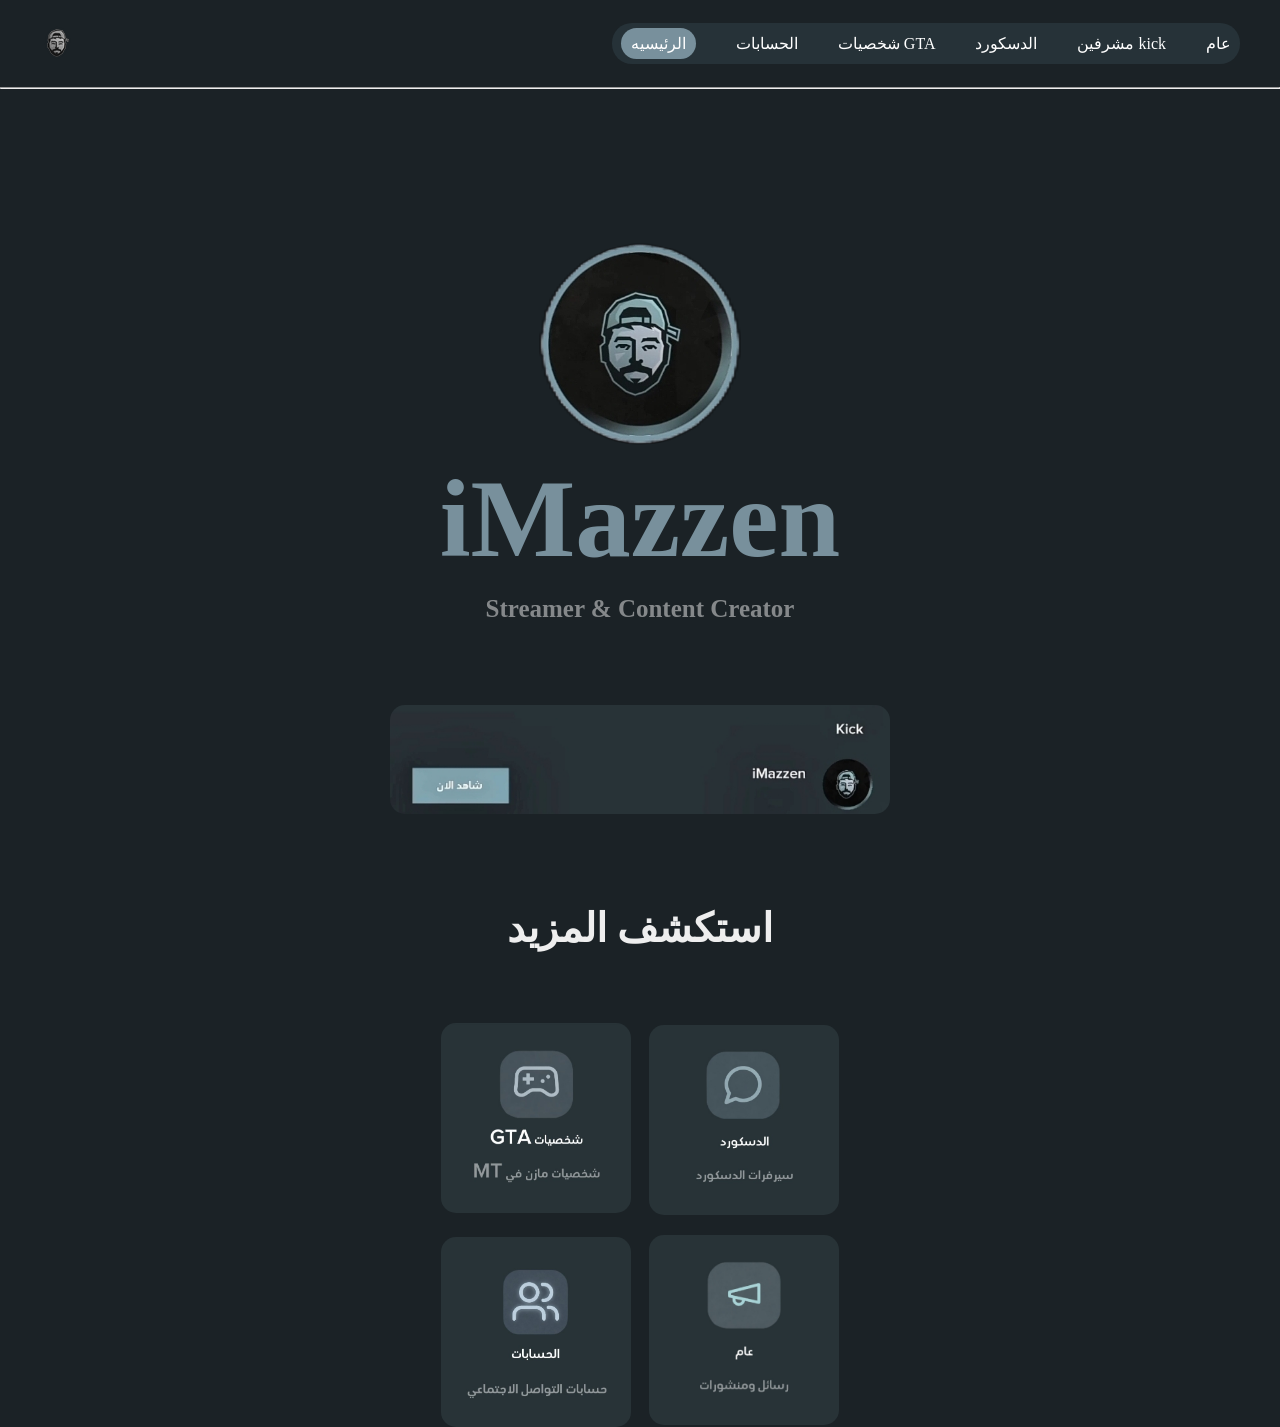
<file: index.html>
<!DOCTYPE html>
<html lang="en">
  <head>
    <meta charset="UTF-8" />
    <link rel="icon" type="images/hh.png" href="images/22.png">
    <link rel="stylesheet" href="styles.css" />
    <title>iMazzen</title>
  </head>
  <body>
    <div class="container"></div>
    <header>
      <img src="images/hh.png" alt="MusaabK99 logo" />
     
      <meta name="viewport" content="width=device-width, initial-scale=1.0" />
       <div class="humburger">
          <i class="fa-solid fa-bars"></i>
          <i class="fa-solid fa-xmark"></i>
      </div>
      <nav class="navigation">
        <ul>
          <li><a href ="index.html" class="active">الرئيسيه</a></li>
          <li><a href="mk.html">الحسابات</a></li>
          <li><a href="contactMe.html">شخصيات GTA</a></li>
          <li><a href="Des.html">الدسكورد</a></li>
          <li><a href="Mod.html">مشرفين kick</a></li>
          <li><a href="Aam.html">عام</a></li>
        </ul>
      </nav>
    </header>
    <hr />

   <section class="main" id="min">
        <div>
            <h2><br><span></span></h2>
            <h1 class="ii">iMazzen</h1>
            <h2 class="vv">Streamer & Content Creator</h2>
            <h3 class="ff">استكشف المزيد</h3>
            <img src="images/23.png" alt="hjn" class="rr">
            <div class="oo"></div>
            <a href="#projects" class="main-btn"></a>
            <div class="social-icons">
                <a href="#"><i class="fab fa-linkedin"></i></a>
                <a href="#"><i class="fab fa-twitter"></i></a>
                <a href="#"><i class="fab fa-nstagram"></i></a>
                <a href="#"><i class="fab fa-youtube"></i></a>
            </div>
        </div>
    </section>
<body style="height: 1300px;">
<section class="mm">
 <a href="https://kick.com/imazzen">
<img src="images/ty.jpg" alt="hhj" class="yu">
 </a>

 <a href="Aam.html">
<img src="images/i1.jpg" alt="hh" width="300" class="tu">
 </a>
   


  <a href="Des.html">
<img src="images/YY.jpg" alt="hh" width="300" class="RF" >
 </a>
   
  <a href="contactMe.html">
<img src="images/YT.jpg" alt="hh" width="300" class="TW">
 </a>

 <a href="mk.html">
<img src="images/قب.jpg" alt="hh" width="300" class="GG">
 </a>
</file>
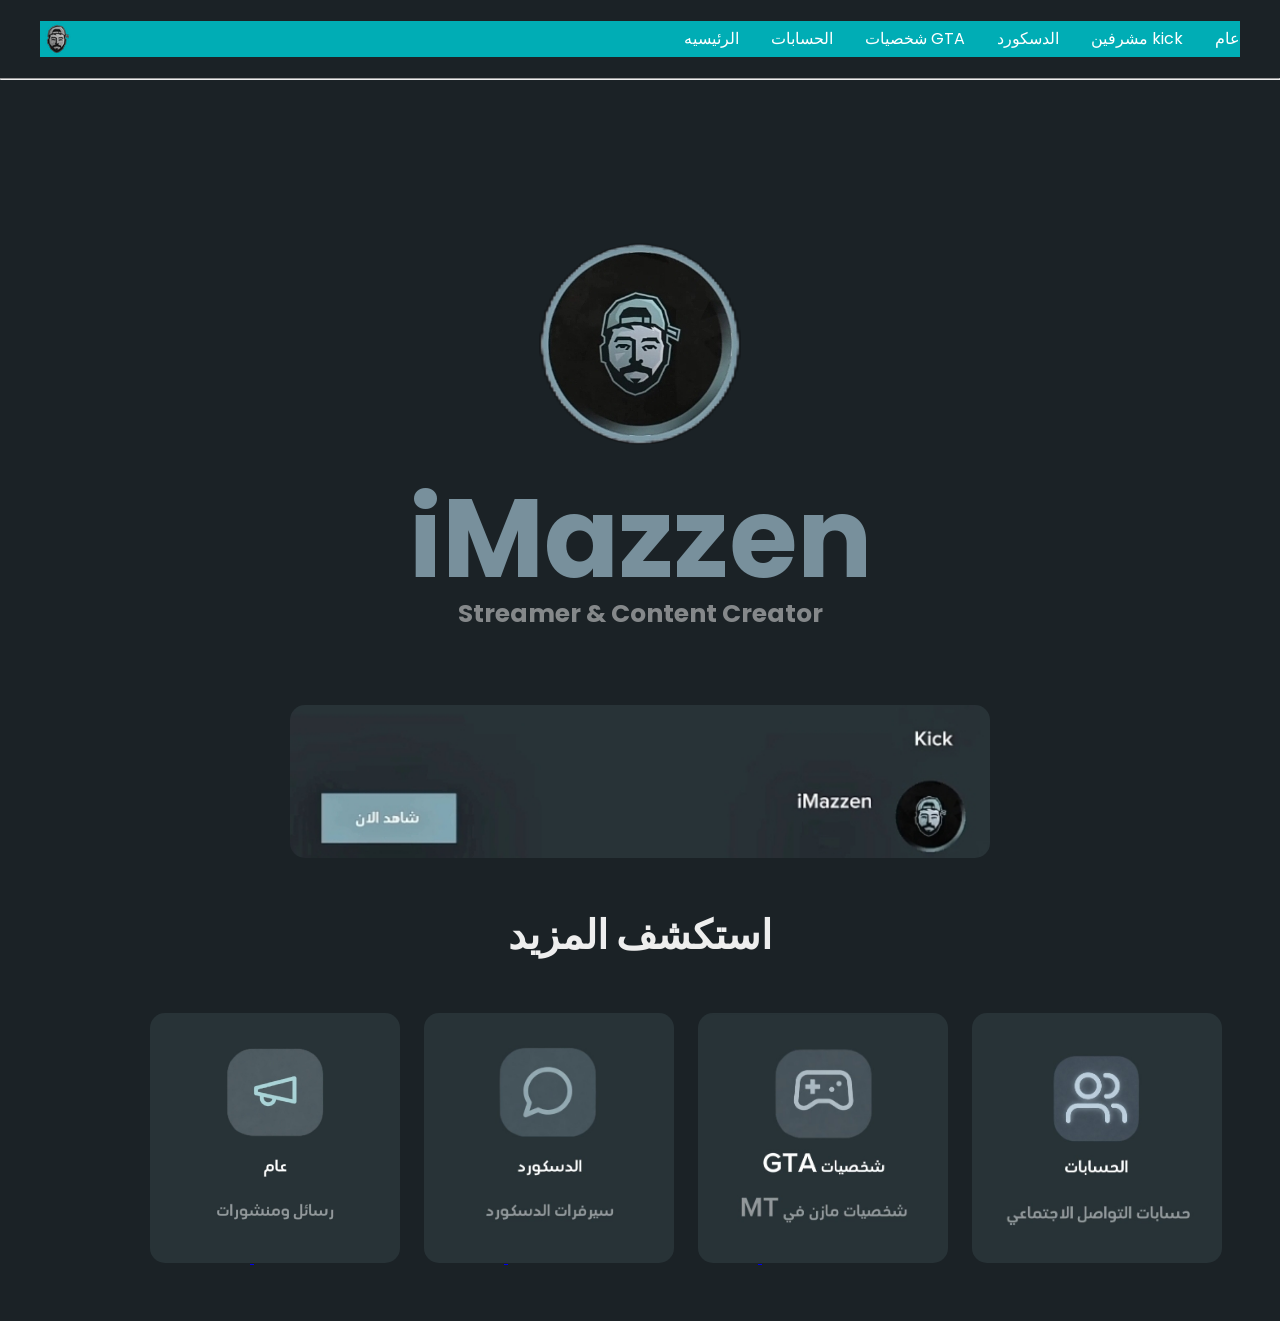
<file: iMazzen/index.html>
<!DOCTYPE html>
<html lang="en">
  <head>
    <meta charset="UTF-8" />
    <meta name="viewport" content="width=device-width, initial-scale=1.0" />
    <link rel="stylesheet" href="styles.css" />
    <title>iMazzen</title>
  </head>
  <body>
    <div class="container"></div>
    <header>
      <img src="images/hh.png" alt="MusaabK99 logo" />
      <nav class="navigation">
        <ul>
          <li><a href="index.html">الرئيسيه</a></li>
          <li><a href="mk.html">الحسابات</a></li>
          <li><a href="contactMe.html">شخصيات GTA</a></li>
          <li><a href="Des.html">الدسكورد</a></li>
          <li><a href="Mod.html">مشرفين kick</a></li>
          <li><a href="Aam.html">عام</a></li>
        </ul>
      </nav>
    </header>
    <hr />

   <section class="main" id="min">
        <div>
            <h2><br><span></span></h2>
            <h1 class="ii">iMazzen</h1>
            <h2 class="vv">Streamer & Content Creator</h2>
            <h3 class="ff">استكشف المزيد</h3>
            <img src="images/23.png" alt="hjn" class="rr">
            <div class="oo"></div>
            <a href="#projects" class="main-btn"></a>
            <div class="social-icons">
                <a href="#"><i class="fab fa-linkedin"></i></a>
                <a href="#"><i class="fab fa-twitter"></i></a>
                <a href="#"><i class="fab fa-nstagram"></i></a>
                <a href="#"><i class="fab fa-youtube"></i></a>
            </div>
        </div>
    </section>
<body style="height: 1300px;">
<section class="mm">
 <a href="https://kick.com/imazzen">
<img src="images/ty.jpg" alt="hhj" class="yu">
 </a>
<section class="ggg"></section>
 <a href="Aam.html">
<img src="images/i1.jpg" alt="hh" width="300" class="tu">
 </a>
   


  <a href="Des.html">
<img src="images/YY.jpg" alt="hh" width="300" class="RF" >
 </a>
   
  <a href="contactMe.html">
<img src="images/YT.jpg" alt="hh" width="300" class="TW">
 </a>

 <a href="mk.html">
<img src="images/قب.jpg" alt="hh" width="300" class="GG">
 </a>
  </section>
</file>
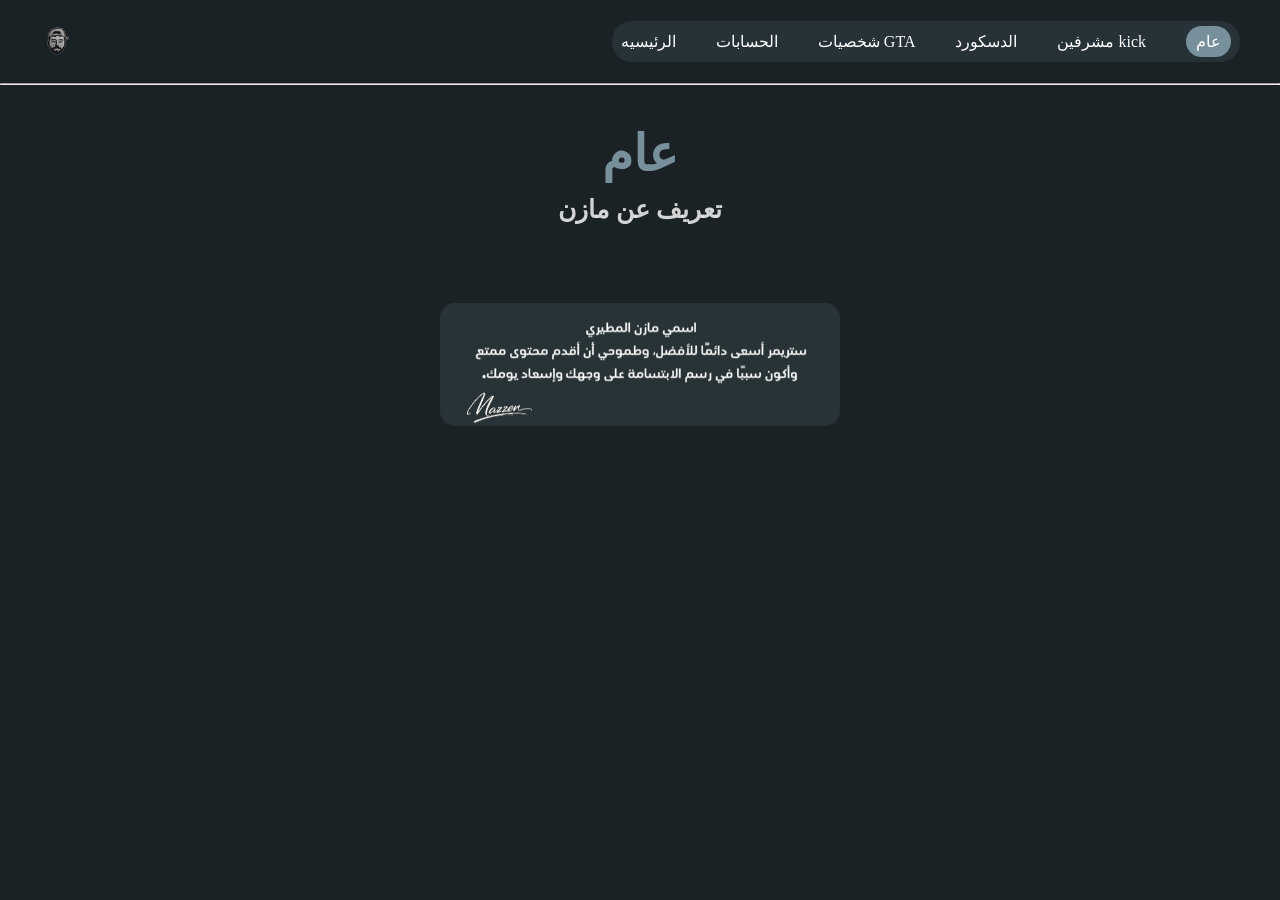
<file: Aam.html>
<!DOCTYPE html>
<html lang="en">
  <head>
    <meta charset="UTF-8" />
    <meta name="viewport" content="width=device-width, initial-scale=1.0" />
      <link rel="icon" type="images/hh.png" href="images/22.png">
    <link rel="stylesheet" href="styles.css" />
 
  </head>
  <body>
    <div class="container"></div>
    <header>
      <img src="images/hh.png" alt="MusaabK99 logo" />
      
      <nav class="navigation">
        <ul>
         <li><a href="index.html">الرئيسيه</a></li>
          <li><a href="mk.html">الحسابات</a></li>
          <li><a href="contactMe.html">شخصيات GTA</a></li>
          <li><a href="Des.html">الدسكورد</a></li>
          <li><a href="Mod.html">مشرفين kick</a></li>
          <li><a href="Aam.html" class="active">عام</a></li>
        </ul>
      </nav>
    </header>
    <hr />

<section class="main" id="min">
        <div>
            <h2><br><span></span></h2>
            <h3></h3>
           
            <a href="#projects" class="main-btn"></a>
            <div class="social-icons">
                <a href="#"><i class="fab fa-linkedin"></i></a>
                <a href="#"><i class="fab fa-twitter"></i></a>
                <a href="#"><i class="fab fa-nstagram"></i></a>
                <a href="#"><i class="fab fa-youtube"></i></a>
            </div>
        </div>
    </section>


<h1 class="y1">عام</h1>
 <h2 class="y2">تعريف عن مازن</h2>

 <a >
<img src="images/عع.jpg" alt="77" width="300" class="uu">
 </a>
</file>
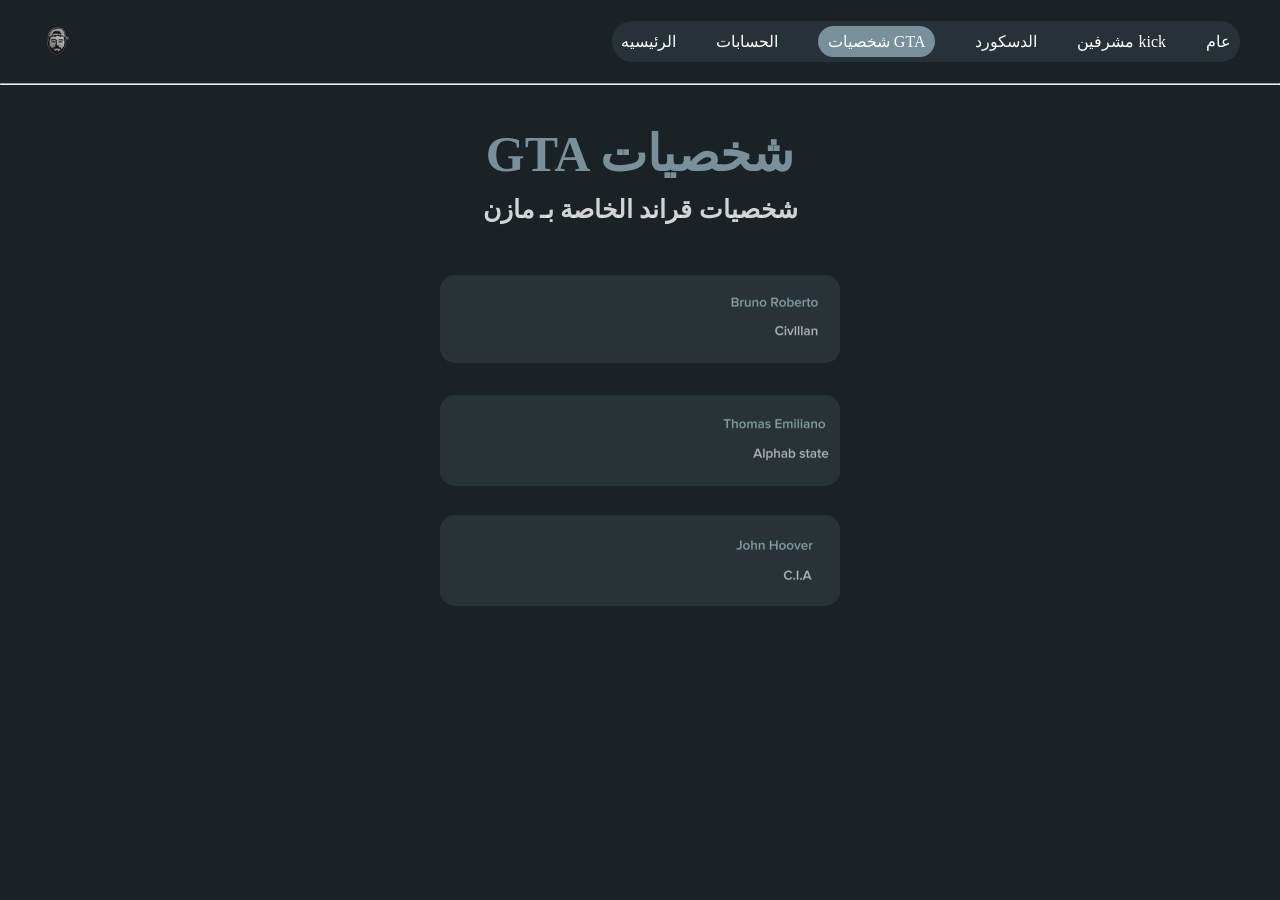
<file: contactMe.html>
<!DOCTYPE html>
<html lang="en">
  <head>
    <meta charset="UTF-8" />
    <meta name="viewport" content="width=device-width, initial-scale=1.0" />
    <link rel="icon" type="images/hh.png" href="images/22.png">
    <link rel="stylesheet" href="styles.css" />
    <title>iMazzen</title>
  </head>
  <body>
    <div class="container"></div>
    <header>
      <img src="images/hh.png" alt="MusaabK99 logo" />
      
      <nav class="navigation">
        <ul>
         <li><a href="index.html">الرئيسيه</a></li>
          <li><a href="mk.html">الحسابات</a></li>
          <li><a href="contactMe.html" class="active">شخصيات GTA</a></li>
          <li><a href="Des.html">الدسكورد</a></li>
          <li><a href="Mod.html">مشرفين kick</a></li>
          <li><a href="Aam.html">عام</a></li>
        </ul>
      </nav>
    </header>
    <hr />

   <section class="main" id="min">
        <div>
            <h2><br><span></span></h2>
            <h3></h3>
            
            <a href="#projects" class="main-btn"></a>
            <div class="social-icons">
                <a href="#"><i class="fab fa-linkedin"></i></a>
                <a href="#"><i class="fab fa-twitter"></i></a>
                <a href="#"><i class="fab fa-nstagram"></i></a>
                <a href="#"><i class="fab fa-youtube"></i></a>
            </div>
        </div>
    </section>

  </body>
</html>

<h1 class="y1">GTA شخصيات</h1>
 <h2 class="y2">شخصيات قراند الخاصة بـ مازن</h2>
 


 <img src="images/u2.jpg" alt="77" width="300" class="h71">
 </a>

 <img src="images/u1.jpg" alt="77" width="300" class="h61">
 </a>

  <img src="images/u3.jpg" alt="77" width="300" class="h91">
 </a>
</file>
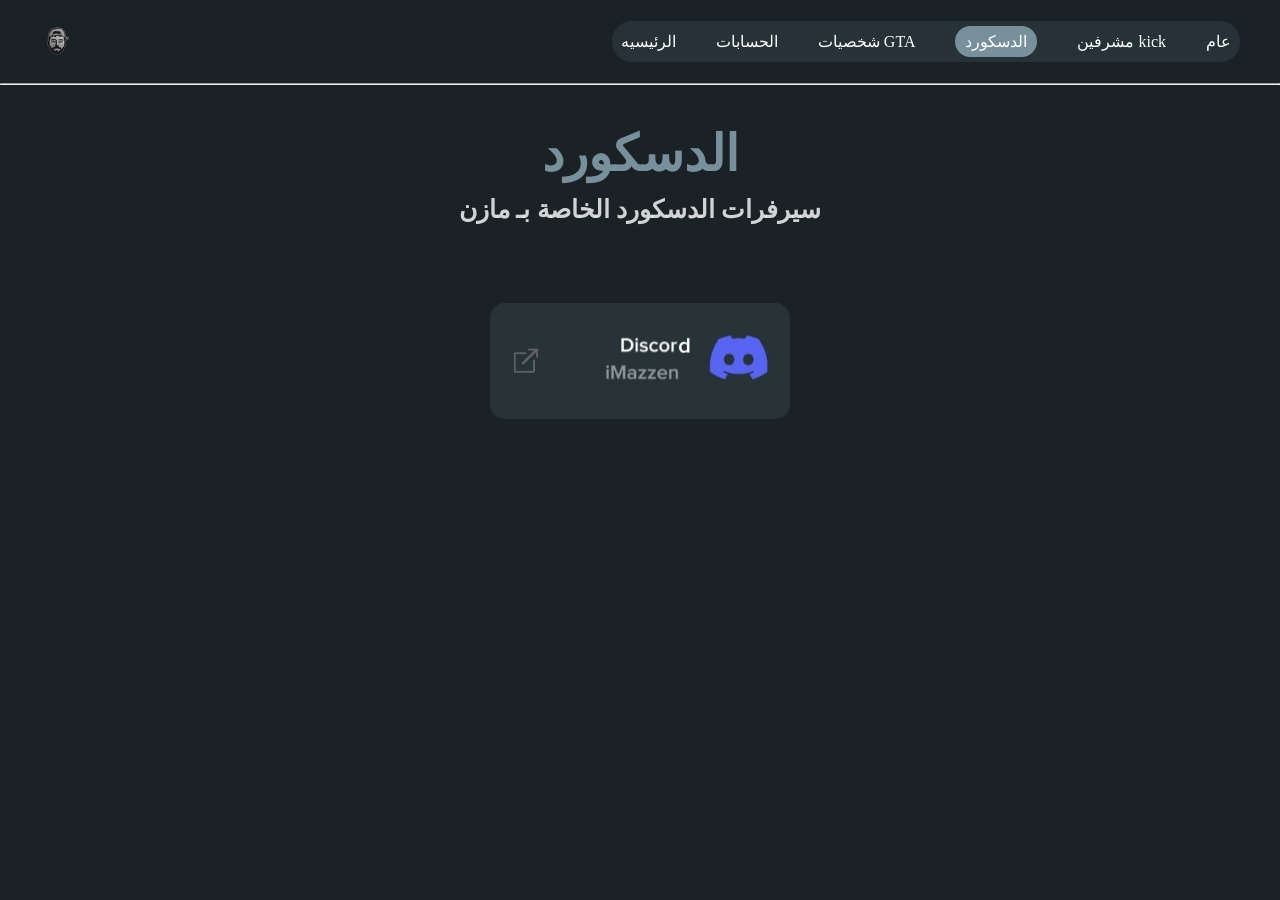
<file: Des.html>
<!DOCTYPE html>
<html lang="en">
  <head>
    <meta charset="UTF-8" />
    <meta name="viewport" content="width=device-width, initial-scale=1.0" />
        <link rel="icon" type="images/hh.png" href="images/22.png">
    <link rel="stylesheet" href="styles.css" />
    <title>iMazzen</title>
  </head>
  <body>
    <div class="container"></div>
    <header>
      <img src="images/hh.png" alt="MusaabK99 logo" />
      
      <nav class="navigation">
        <ul>
         <li><a href="index.html">الرئيسيه</a></li>
          <li><a href="mk.html">الحسابات</a></li>
          <li><a href="contactMe.html">شخصيات GTA</a></li>
          <li><a href="Des.html" class="active">الدسكورد</a></li>
          <li><a href="Mod.html">مشرفين kick</a></li>
          <li><a href="Aam.html">عام</a></li>
        </ul>
      </nav>
    </header>
    <hr />

   <section class="main" id="min">
        <div>
            <h2><br><span></span></h2>
            <h3></h3>
            
            <a href="#projects" class="main-btn"></a>
            <div class="social-icons">
                <a href="#"><i class="fab fa-linkedin"></i></a>
                <a href="#"><i class="fab fa-twitter"></i></a>
                <a href="#"><i class="fab fa-nstagram"></i></a>
                <a href="#"><i class="fab fa-youtube"></i></a>
            </div>
        </div>
    </section>

  </body>
</html>

 <h1 class="y1">الدسكورد</h1>
 <h2 class="y2">سيرفرات الدسكورد الخاصة بـ مازن</h2>
   
<a href="https://discord.com/invite/XbCSbdKxRZ">
<img src="images/n1.jpg" alt="hh" width="300" class="EE">
 </a>
</file>
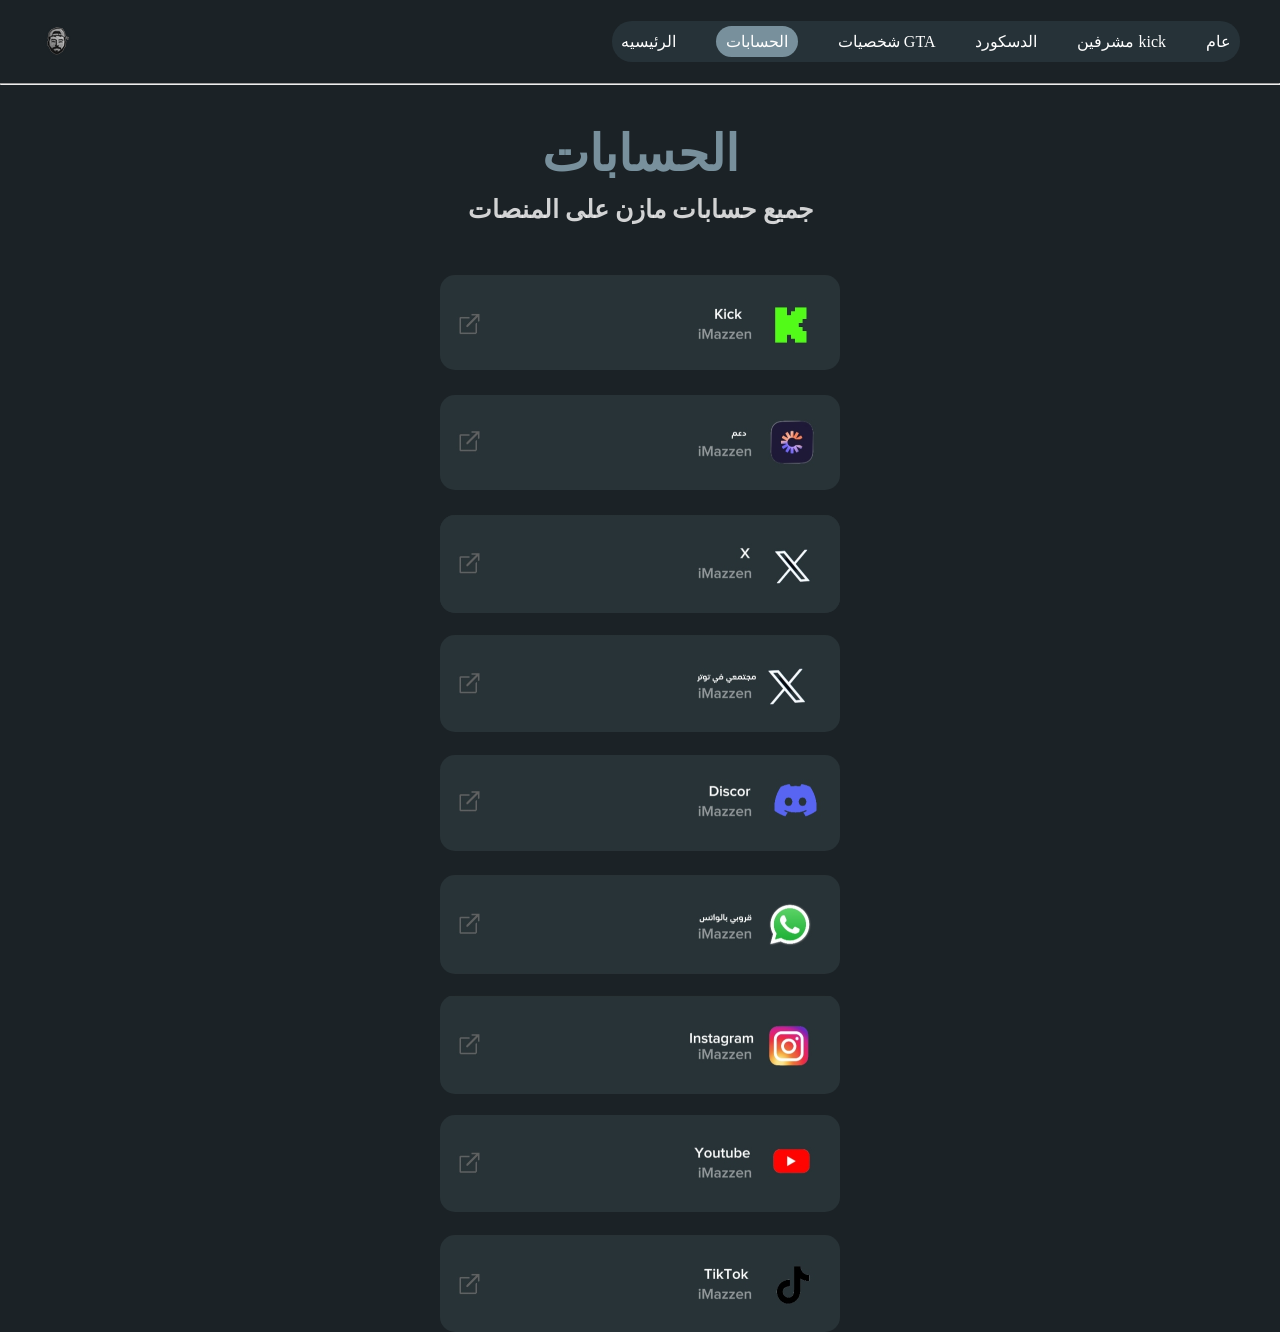
<file: mk.html>
<!DOCTYPE html>
<html lang="en">
  <head>
    <meta charset="UTF-8" />
    <meta name="viewport" content="width=device-width, initial-scale=1.0" />
    <link rel="icon" type="images/hh.png" href="images/22.png">
    <link rel="stylesheet" href="styles.css" />
    <title>iMazzen</title>
  </head>
  <body>
    <div class="container"></div>
    <header>
      <img src="images/hh.png" alt="MusaabK99 logo" />
   
      <nav class="navigation">
        <ul>
          <li><a href="index.html">الرئيسيه</a></li>
          <li><a href="mk.html" class="active">الحسابات</a></li>
          <li><a href="contactMe.html">شخصيات GTA</a></li>
          <li><a href="Des.html">الدسكورد</a></li>
          <li><a href="Mod.html">مشرفين kick</a></li>
          <li><a href="Aam.html">عام</a></li>
        </ul>
      </nav>
    </header>
    <hr />

   <section class="main" id="min">
        <div>
            <h2><br><span></span></h2>
            <h3></h3>
            
            <a href="#projects" class="main-btn"></a>
            <div class="social-icons">
                <a href="#"><i class="fab fa-linkedin"></i></a>
                <a href="#"><i class="fab fa-twitter"></i></a>
                <a href="#"><i class="fab fa-nstagram"></i></a>
                <a href="#"><i class="fab fa-youtube"></i></a>
            </div>
        </div>
    </section>

  </body>
</html>

 <h1 class="y1">الحسابات</h1>
 <h2 class="y2">جميع حسابات مازن على المنصات</h2>
   <a href="https://www.instagram.com/haibtking">
<img src="images/h1.jpg" alt="hh" width="300" class="h11">
 </a>
   </section>
   
   <a href="https://x.com/i/communities/2027862262053277995">
<img src="images/h2.jpg" alt="hh" width="300" class="h21">
 </a>
   </section>
   
   <a href="https://www.whatsapp.com/channel/0029Vb2KdMWEwEjpoWO3DM0i">
<img src="images/h3.jpg" alt="hh" width="300" class="h31">
 </a>
   </section>
   
<a href="https://www.snapchat.com/@hking.305?invite_id=S8EPm7MJ&locale=ar_SA%40calendar%3Dgregorian&share_id=RuOlaj_IQ4KkxugSUg09tg&sid=abe4a2d41a9a4a809e469cbe1f9ddfd1">
<img src="images/h4.jpg" alt="hh" width="300" class="h41">
 </a>
   </section>

   <a href="https://discord.com/invite/XbCSbdKxRZ">
<img src="images/h5.jpg" alt="hh" width="300" class="h51">
 </a>
   </section>

   <a href="https://creators.sa/imazzen">
<img src="images/h6.jpg" alt="hh" width="300" class="h61">
 </a>
   </section>
   
   <a href="https://kick.com/imazzen">
<img src="images/h7.jpg" alt="hh" width="300" class="h71">
 </a>
   </section>
   
   <a href="https://www.tiktok.com/@fans.imazzen">
<img src="images/h8.jpg" alt="hh" width="300" class="h81">
 </a>
   </section>
   
   <a href="https://x.com/iIMazzen">
<img src="images/h9.jpg" alt="hh" width="300" class="h91">
 </a>
   </section>
   
   <a href="https://www.youtube.com/channel/UCjshaxTAvyobxG2IW0WymXg">
<img src="images/h10.jpg" alt="hh" width="300" class="h101">
 </a>
   </section>
</file>
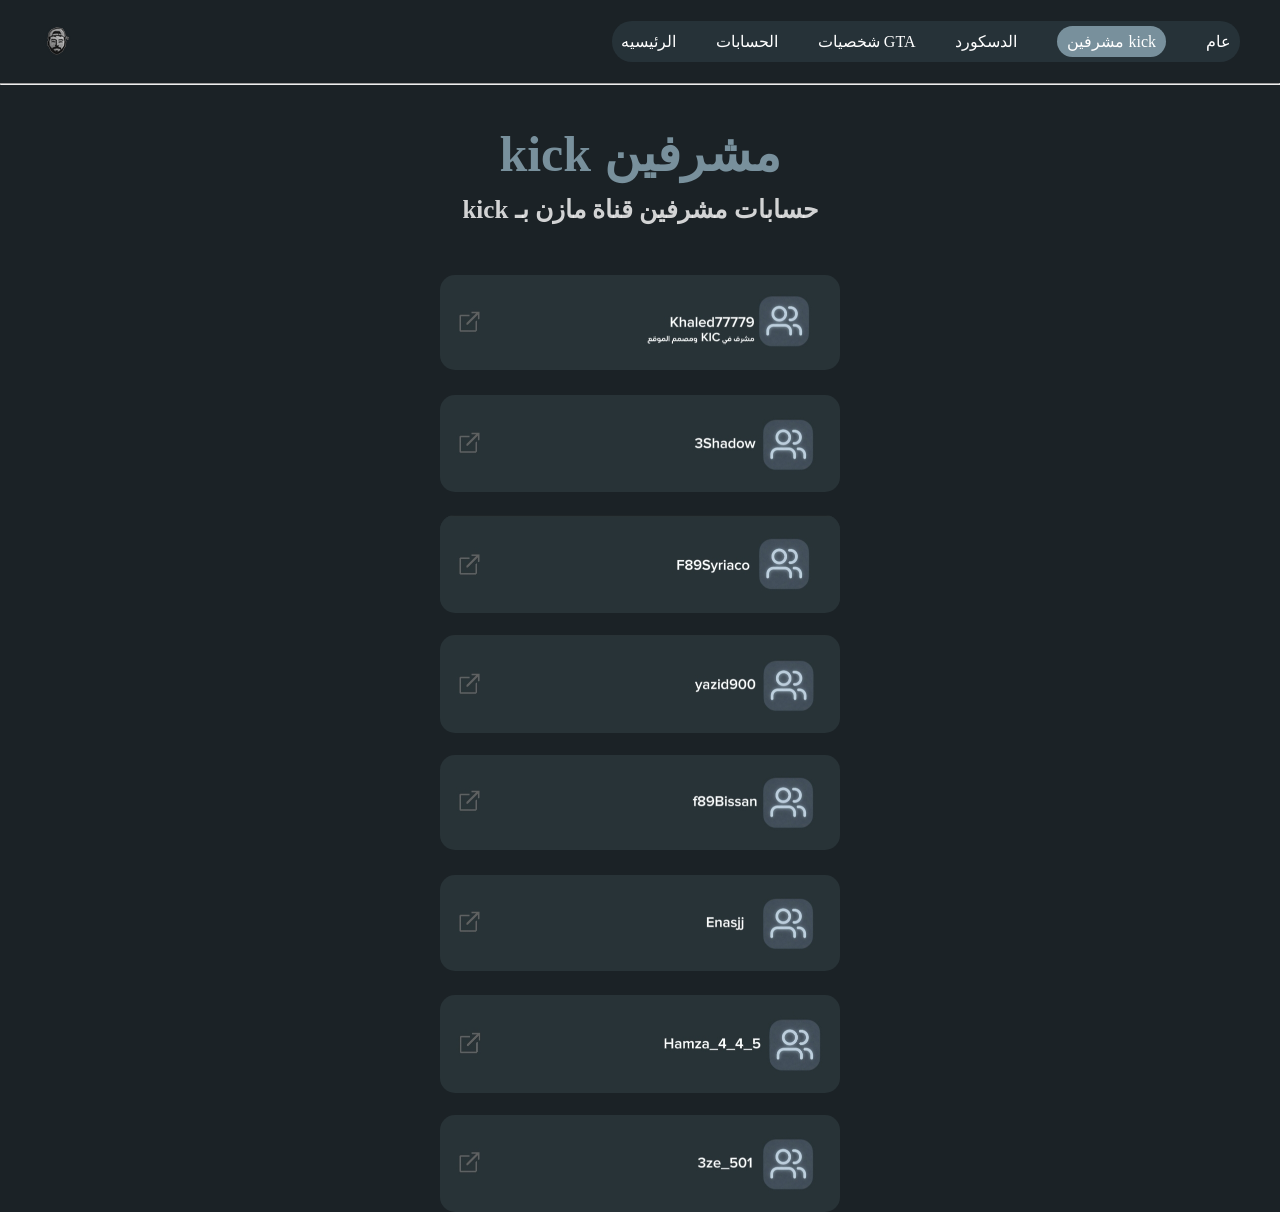
<file: Mod.html>
<!DOCTYPE html>
<html lang="en">
  <head>
    <meta charset="UTF-8" />
    <meta name="viewport" content="width=device-width, initial-scale=1.0" />
    <link rel="icon" type="images/hh.png" href="images/22.png">
    <link rel="stylesheet" href="styles.css" />
    <title>iMazzen</title>
  </head>
  <body>
    <div class="container"></div>
    <header>
      <img src="images/hh.png" alt="MusaabK99 logo" />
      
      <nav class="navigation">
        <ul>
         <li><a href="index.html">الرئيسيه</a></li>
          <li><a href="mk.html">الحسابات</a></li>
          <li><a href="contactMe.html">شخصيات GTA</a></li>
          <li><a href="Des.html">الدسكورد</a></li>
          <li><a href="Mod.html" class="active">مشرفين kick</a></li>
          <li><a href="Aam.html">عام</a></li>
        </ul>
      </nav>
    </header>
    <hr />

   <section class="main" id="min">
        <div>
            <h2><br><span></span></h2>
            <h3></h3>
           
            <a href="#projects" class="main-btn"></a>
            <div class="social-icons">
                <a href="#"><i class="fab fa-linkedin"></i></a>
                <a href="#"><i class="fab fa-twitter"></i></a>
                <a href="#"><i class="fab fa-nstagram"></i></a>
                <a href="#"><i class="fab fa-youtube"></i></a>
            </div>
        </div>
    </section>

  </body>
</html>

<h1 class="y1">kick مشرفين</h1>
 <h2 class="y2">kick حسابات مشرفين قناة مازن بـ </h2>

 <a href="https://kick.com/hamza-4-4-5">
<img src="images/m1.jpg" alt="hh" width="300" class="h11">
 </a>
 <a href="https://kick.com/yazid900">
<img src="images/m2.jpg" alt="hh" width="300" class="h21">
 </a>
   </section>
   
   <a href="https://kick.com/enasjj">
<img src="images/m3.jpg" alt="hh" width="300" class="h31">
 </a>
   </section>
   

   </section>

  
   </section>

  
   <a href="https://kick.com/3shadow">
<img src="images/m6.jpg" alt="hh" width="300" class="h61">
 </a>
   </section>
 
   <a href="https://kick.com/3ze-501">
<img src="images/m7.jpg" alt="hh" width="300" class="h101">
 </a>
   </section>
   
   <a href="https://kick.com/f89bissan">
<img src="images/m5.jpg" alt="hh" width="300" class="h51">
 </a>
   </section>
   
   <a href="https://kick.com/ranr-ftr00">
<img src="images/m4.jpg" alt="hh" width="300" class="h91">
 </a>
   </section>
   
   
   </section>

   <a href="https://kick.com/f89syriaco">
<img src="images/m8.jpg" alt="hh" width="300" class="h41">
 </a>
 <a href="https://kick.com/khaled77779">
<img src="images/غف.jpg" alt="hh" width="300" class="h71">
 </a>
</file>
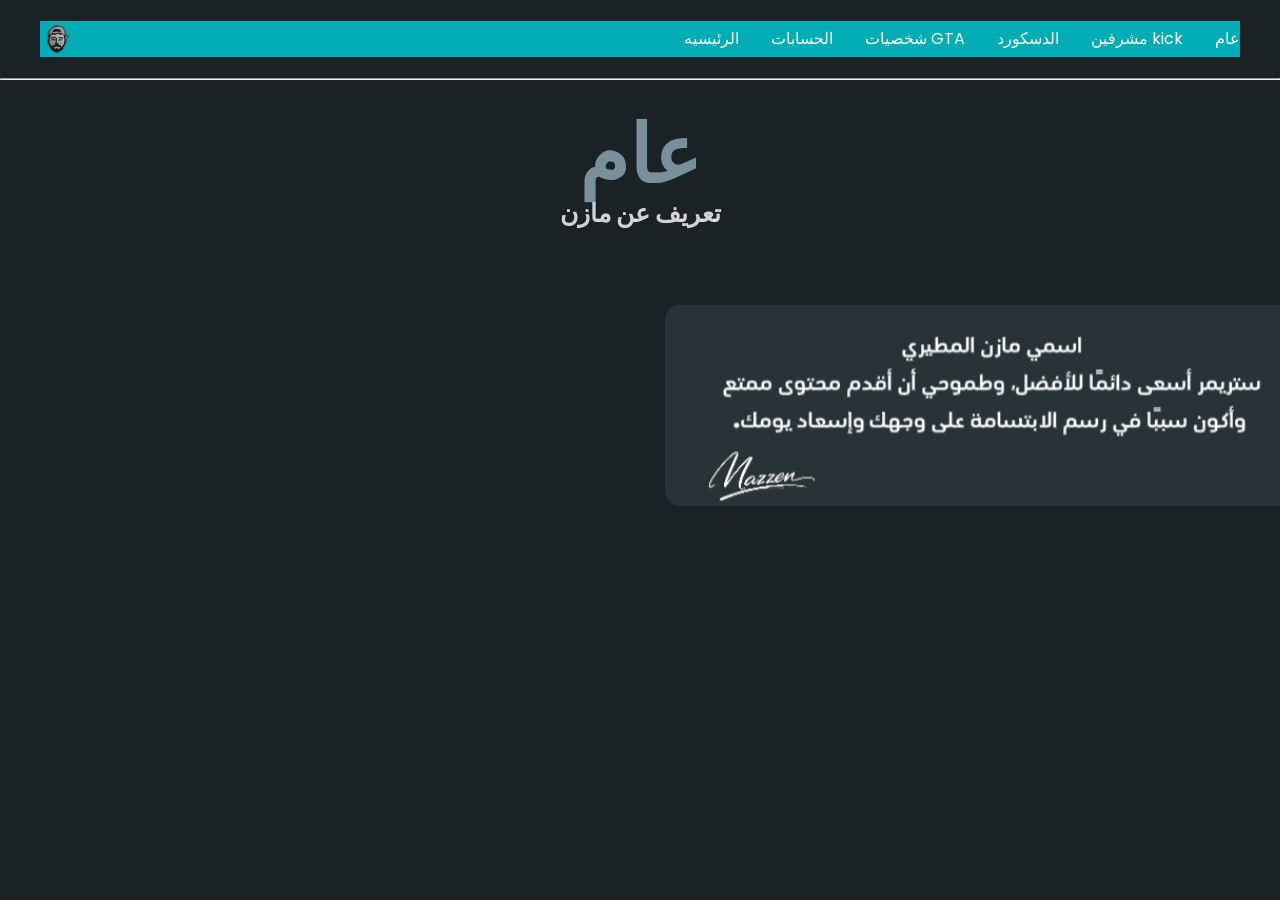
<file: iMazzen/Aam.html>
<!DOCTYPE html>
<html lang="en">
  <head>
    <meta charset="UTF-8" />
    <meta name="viewport" content="width=device-width, initial-scale=1.0" />
    <link rel="stylesheet" href="styles.css" />
    <title>iMazzen</title>
  </head>
  <body>
    <div class="container"></div>
    <header>
      <img src="images/hh.png" alt="MusaabK99 logo" />
      <nav class="navigation">
        <ul>
         <li><a href="index.html">الرئيسيه</a></li>
          <li><a href="mk.html">الحسابات</a></li>
          <li><a href="contactMe.html">شخصيات GTA</a></li>
          <li><a href="Des.html">الدسكورد</a></li>
          <li><a href="Mod.html">مشرفين kick</a></li>
          <li><a href="Aam.html">عام</a></li>
        </ul>
      </nav>
    </header>
    <hr />

<section class="main" id="min">
        <div>
            <h2><br><span></span></h2>
            <h3></h3>
           
            <a href="#projects" class="main-btn"></a>
            <div class="social-icons">
                <a href="#"><i class="fab fa-linkedin"></i></a>
                <a href="#"><i class="fab fa-twitter"></i></a>
                <a href="#"><i class="fab fa-nstagram"></i></a>
                <a href="#"><i class="fab fa-youtube"></i></a>
            </div>
        </div>
    </section>


<h1 class="y1">عام</h1>
 <h2 class="y2">تعريف عن مازن</h2>

 <a >
<img src="images/عع.jpg" alt="77" width="300" class="uu">
 </a>
</file>
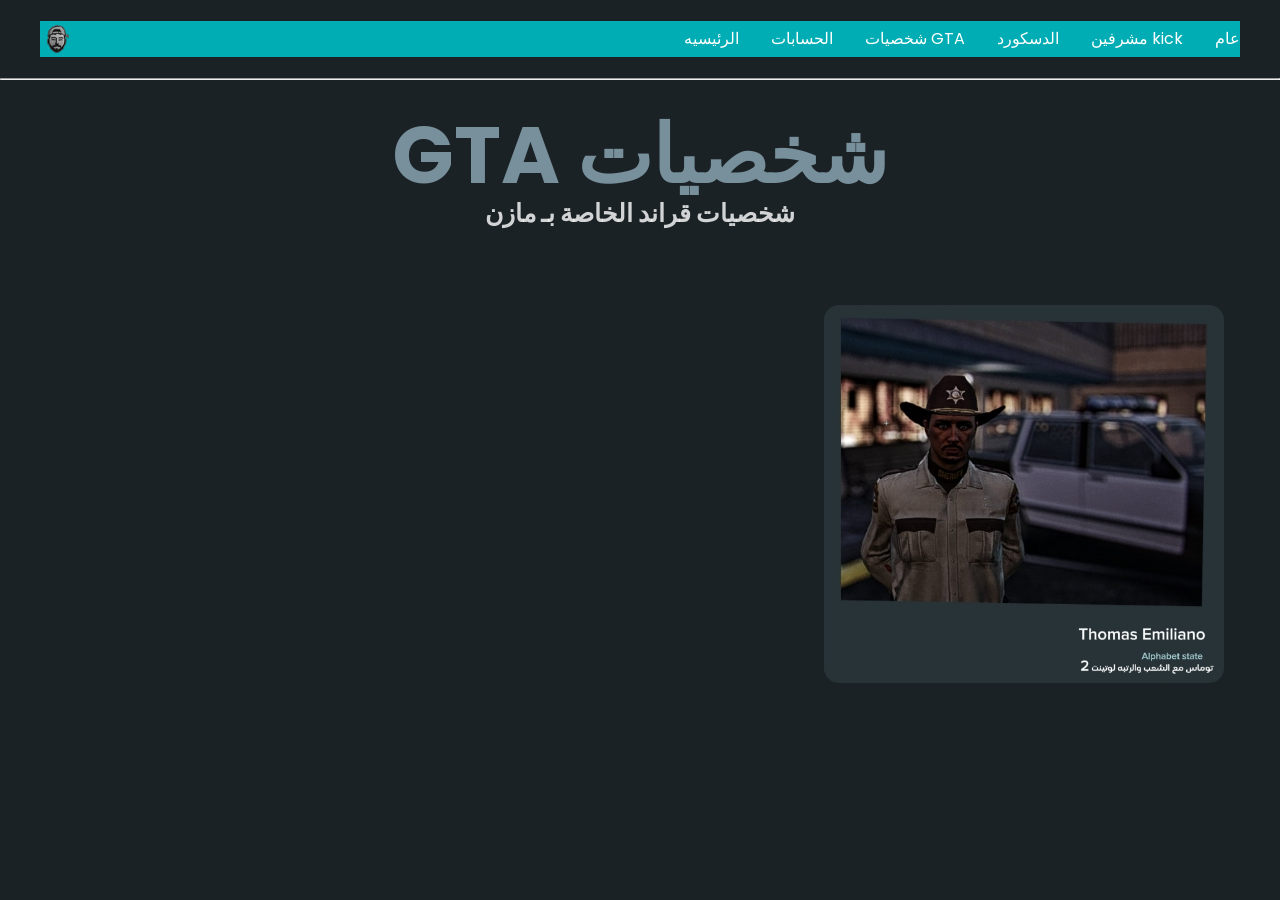
<file: iMazzen/contactMe.html>
<!DOCTYPE html>
<html lang="en">
  <head>
    <meta charset="UTF-8" />
    <meta name="viewport" content="width=device-width, initial-scale=1.0" />
    <link rel="stylesheet" href="styles.css" />
    <title>iMazzen</title>
  </head>
  <body>
    <div class="container"></div>
    <header>
      <img src="images/hh.png" alt="MusaabK99 logo" />
      <nav class="navigation">
        <ul>
         <li><a href="index.html">الرئيسيه</a></li>
          <li><a href="mk.html">الحسابات</a></li>
          <li><a href="contactMe.html">شخصيات GTA</a></li>
          <li><a href="Des.html">الدسكورد</a></li>
          <li><a href="Mod.html">مشرفين kick</a></li>
          <li><a href="Aam.html">عام</a></li>
        </ul>
      </nav>
    </header>
    <hr />

   <section class="main" id="min">
        <div>
            <h2><br><span></span></h2>
            <h3></h3>
            
            <a href="#projects" class="main-btn"></a>
            <div class="social-icons">
                <a href="#"><i class="fab fa-linkedin"></i></a>
                <a href="#"><i class="fab fa-twitter"></i></a>
                <a href="#"><i class="fab fa-nstagram"></i></a>
                <a href="#"><i class="fab fa-youtube"></i></a>
            </div>
        </div>
    </section>

  </body>
</html>

<h1 class="y1">GTA شخصيات</h1>
 <h2 class="y2">شخصيات قراند الخاصة بـ مازن</h2>
 
   <a >
<img src="images/bb.jpg" alt="77" width="300" class="u5">
 </a>
</file>
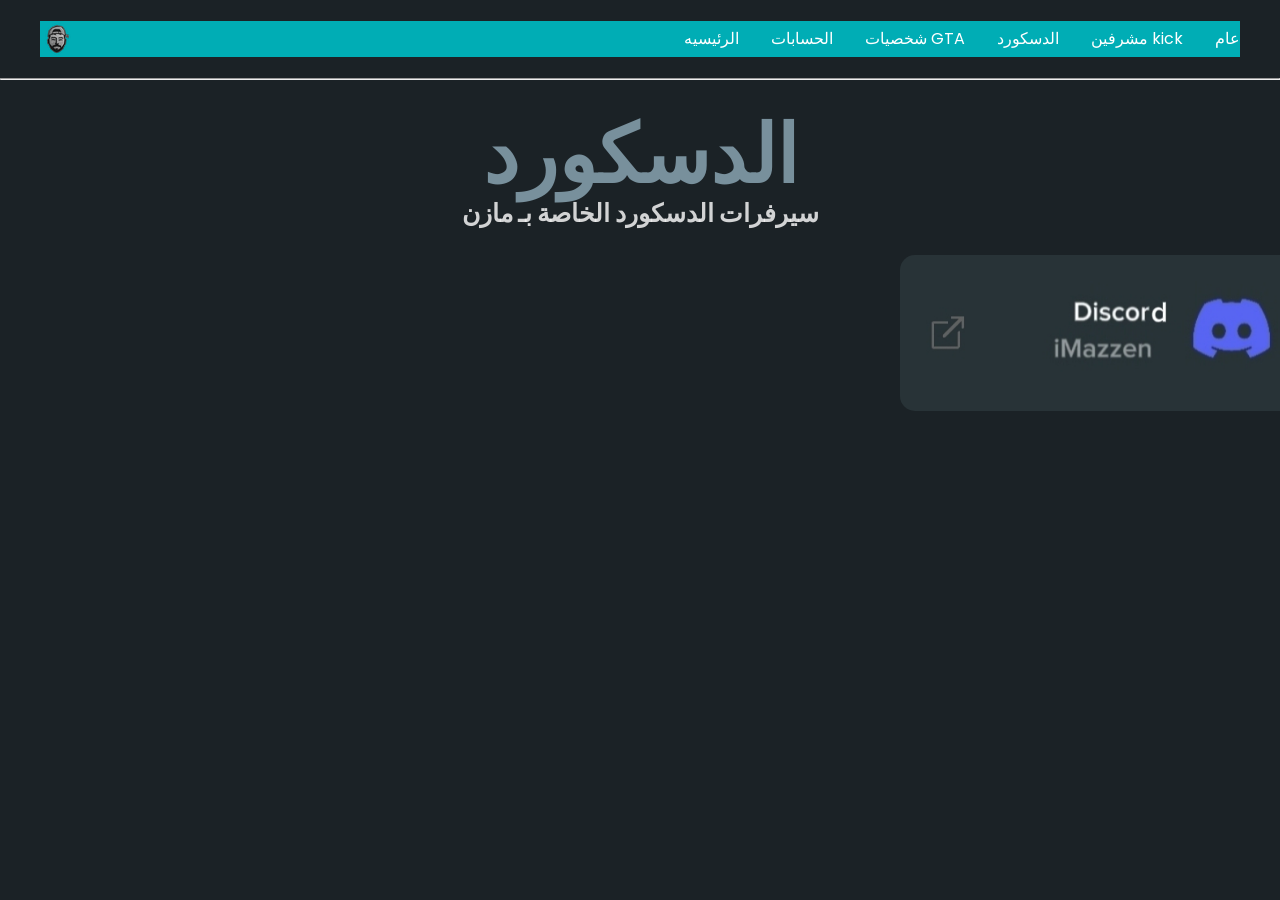
<file: iMazzen/Des.html>
<!DOCTYPE html>
<html lang="en">
  <head>
    <meta charset="UTF-8" />
    <meta name="viewport" content="width=device-width, initial-scale=1.0" />
    <link rel="stylesheet" href="styles.css" />
    <title>iMazzen</title>
  </head>
  <body>
    <div class="container"></div>
    <header>
      <img src="images/hh.png" alt="MusaabK99 logo" />
      <nav class="navigation">
        <ul>
         <li><a href="index.html">الرئيسيه</a></li>
          <li><a href="mk.html">الحسابات</a></li>
          <li><a href="contactMe.html">شخصيات GTA</a></li>
          <li><a href="Des.html">الدسكورد</a></li>
          <li><a href="Mod.html">مشرفين kick</a></li>
          <li><a href="Aam.html">عام</a></li>
        </ul>
      </nav>
    </header>
    <hr />

   <section class="main" id="min">
        <div>
            <h2><br><span></span></h2>
            <h3></h3>
            
            <a href="#projects" class="main-btn"></a>
            <div class="social-icons">
                <a href="#"><i class="fab fa-linkedin"></i></a>
                <a href="#"><i class="fab fa-twitter"></i></a>
                <a href="#"><i class="fab fa-nstagram"></i></a>
                <a href="#"><i class="fab fa-youtube"></i></a>
            </div>
        </div>
    </section>

  </body>
</html>

 <h1 class="y1">الدسكورد</h1>
 <h2 class="y2">سيرفرات الدسكورد الخاصة بـ مازن</h2>
   
<a href="https://discord.com/invite/XbCSbdKxRZ">
<img src="images/n1.jpg" alt="hh" width="300" class="h61">
 </a>
</file>
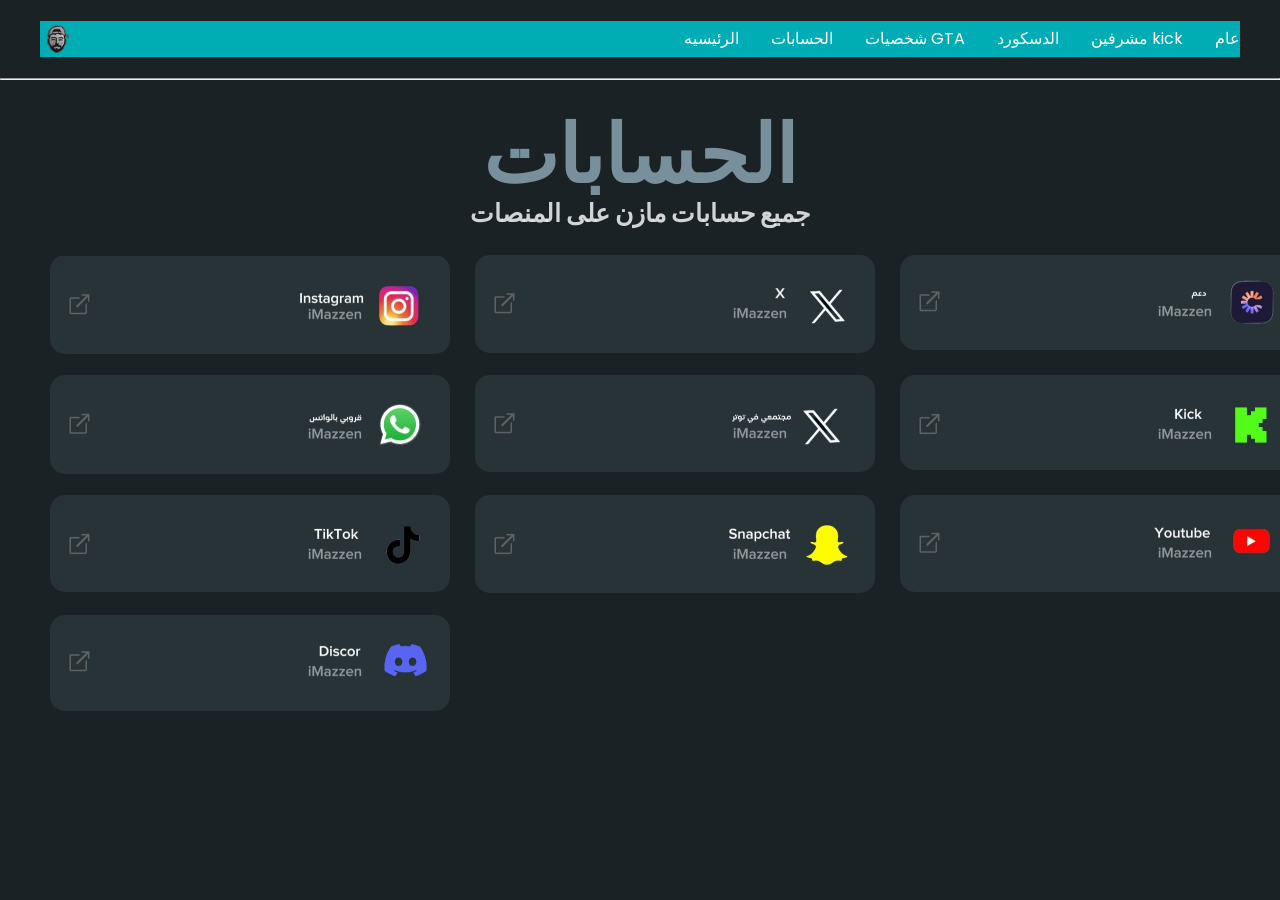
<file: iMazzen/mk.html>
<!DOCTYPE html>
<html lang="en">
  <head>
    <meta charset="UTF-8" />
    <meta name="viewport" content="width=device-width, initial-scale=1.0" />
    <link rel="stylesheet" href="styles.css" />
    <title>iMazzen</title>
  </head>
  <body>
    <div class="container"></div>
    <header>
      <img src="images/hh.png" alt="MusaabK99 logo" />
      <nav class="navigation">
        <ul>
          <li><a href="index.html">الرئيسيه</a></li>
          <li><a href="mk.html">الحسابات</a></li>
          <li><a href="contactMe.html">شخصيات GTA</a></li>
          <li><a href="Des.html">الدسكورد</a></li>
          <li><a href="Mod.html">مشرفين kick</a></li>
          <li><a href="Aam.html">عام</a></li>
        </ul>
      </nav>
    </header>
    <hr />

   <section class="main" id="min">
        <div>
            <h2><br><span></span></h2>
            <h3></h3>
            
            <a href="#projects" class="main-btn"></a>
            <div class="social-icons">
                <a href="#"><i class="fab fa-linkedin"></i></a>
                <a href="#"><i class="fab fa-twitter"></i></a>
                <a href="#"><i class="fab fa-nstagram"></i></a>
                <a href="#"><i class="fab fa-youtube"></i></a>
            </div>
        </div>
    </section>

  </body>
</html>

 <h1 class="y1">الحسابات</h1>
 <h2 class="y2">جميع حسابات مازن على المنصات</h2>
   <a href="https://www.instagram.com/haibtking">
<img src="images/h1.jpg" alt="hh" width="300" class="h11">
 </a>
   </section>
   
   <a href="https://x.com/i/communities/2027862262053277995">
<img src="images/h2.jpg" alt="hh" width="300" class="h21">
 </a>
   </section>
   
   <a href="https://www.whatsapp.com/channel/0029Vb2KdMWEwEjpoWO3DM0i">
<img src="images/h3.jpg" alt="hh" width="300" class="h31">
 </a>
   </section>
   
<a href="https://www.snapchat.com/@hking.305?invite_id=S8EPm7MJ&locale=ar_SA%40calendar%3Dgregorian&share_id=RuOlaj_IQ4KkxugSUg09tg&sid=abe4a2d41a9a4a809e469cbe1f9ddfd1">
<img src="images/h4.jpg" alt="hh" width="300" class="h41">
 </a>
   </section>

   <a href="https://discord.com/invite/XbCSbdKxRZ">
<img src="images/h5.jpg" alt="hh" width="300" class="h51">
 </a>
   </section>

   <a href="https://creators.sa/imazzen">
<img src="images/h6.jpg" alt="hh" width="300" class="h61">
 </a>
   </section>
   
   <a href="https://kick.com/imazzen">
<img src="images/h7.jpg" alt="hh" width="300" class="h71">
 </a>
   </section>
   
   <a href="https://www.tiktok.com/@fans.imazzen">
<img src="images/h8.jpg" alt="hh" width="300" class="h81">
 </a>
   </section>
   
   <a href="https://x.com/iIMazzen">
<img src="images/h9.jpg" alt="hh" width="300" class="h91">
 </a>
   </section>
   
   <a href="https://www.youtube.com/channel/UCjshaxTAvyobxG2IW0WymXg">
<img src="images/h10.jpg" alt="hh" width="300" class="h101">
 </a>
   </section>
</file>
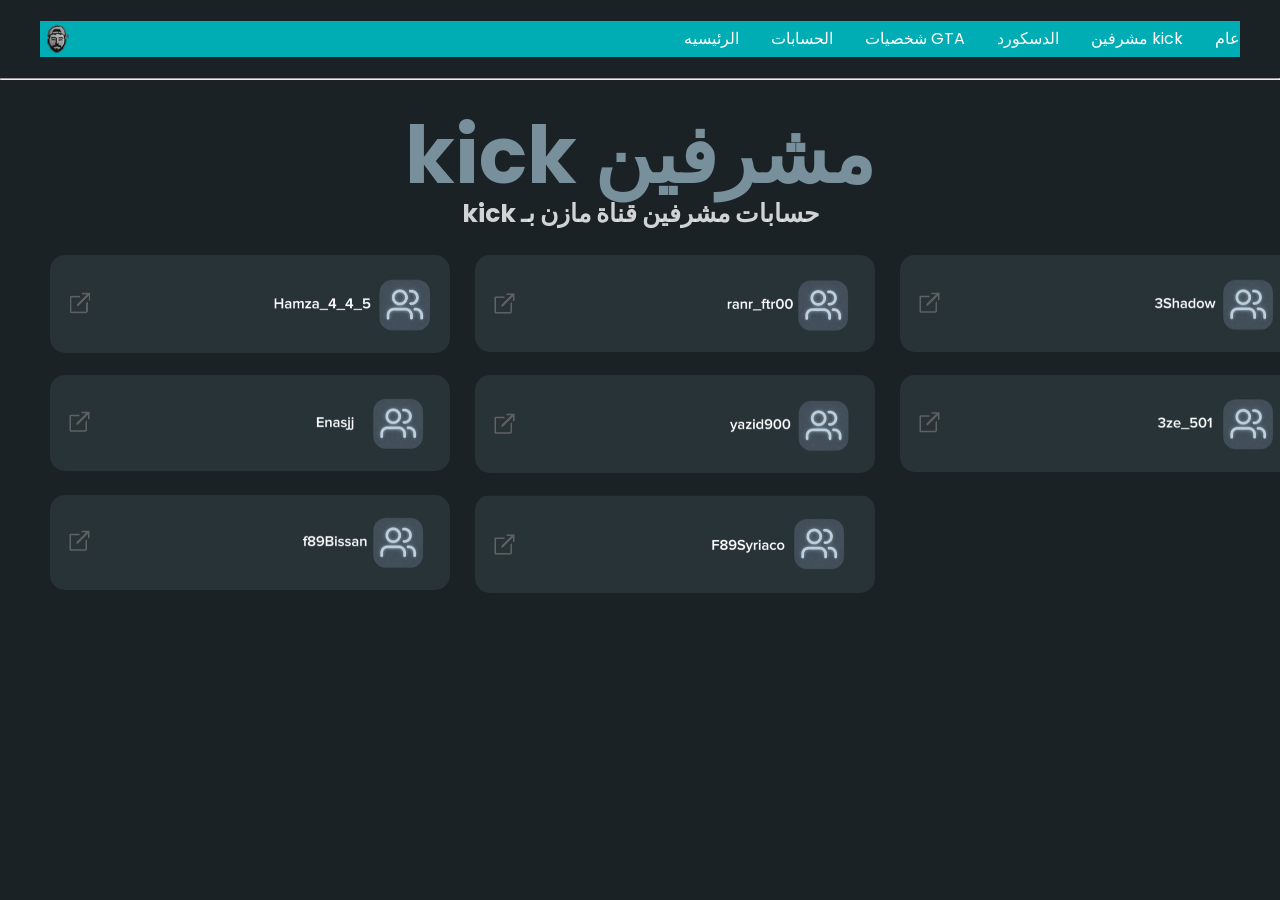
<file: iMazzen/Mod.html>
<!DOCTYPE html>
<html lang="en">
  <head>
    <meta charset="UTF-8" />
    <meta name="viewport" content="width=device-width, initial-scale=1.0" />
    <link rel="stylesheet" href="styles.css" />
    <title>iMazzen</title>
  </head>
  <body>
    <div class="container"></div>
    <header>
      <img src="images/hh.png" alt="MusaabK99 logo" />
      <nav class="navigation">
        <ul>
         <li><a href="index.html">الرئيسيه</a></li>
          <li><a href="mk.html">الحسابات</a></li>
          <li><a href="contactMe.html">شخصيات GTA</a></li>
          <li><a href="Des.html">الدسكورد</a></li>
          <li><a href="Mod.html">مشرفين kick</a></li>
          <li><a href="Aam.html">عام</a></li>
        </ul>
      </nav>
    </header>
    <hr />

   <section class="main" id="min">
        <div>
            <h2><br><span></span></h2>
            <h3></h3>
           
            <a href="#projects" class="main-btn"></a>
            <div class="social-icons">
                <a href="#"><i class="fab fa-linkedin"></i></a>
                <a href="#"><i class="fab fa-twitter"></i></a>
                <a href="#"><i class="fab fa-nstagram"></i></a>
                <a href="#"><i class="fab fa-youtube"></i></a>
            </div>
        </div>
    </section>

  </body>
</html>

<h1 class="y1">kick مشرفين</h1>
 <h2 class="y2">kick حسابات مشرفين قناة مازن بـ </h2>

 <a href="https://kick.com/hamza-4-4-5">
<img src="images/m1.jpg" alt="hh" width="300" class="h11">
 </a>
 <a href="https://kick.com/yazid900">
<img src="images/m2.jpg" alt="hh" width="300" class="h21">
 </a>
   </section>
   
   <a href="https://kick.com/enasjj">
<img src="images/m3.jpg" alt="hh" width="300" class="h31">
 </a>
   </section>
   

   </section>

  
   </section>

   <a href="https://kick.com/3shadow">
<img src="images/m6.jpg" alt="hh" width="300" class="h61">
 </a>
   </section>
   
   <a href="https://kick.com/3ze-501">
<img src="images/m7.jpg" alt="hh" width="300" class="h71">
 </a>
   </section>
   
   <a href="https://kick.com/f89bissan">
<img src="images/m5.jpg" alt="hh" width="300" class="h81">
 </a>
   </section>
   
   <a href="https://kick.com/ranr-ftr00">
<img src="images/m4.jpg" alt="hh" width="300" class="h91">
 </a>
   </section>
   
   
   </section>

   <a href="https://kick.com/f89syriaco">
<img src="images/m8.jpg" alt="hh" width="300" class="h41">
 </a>
</file>
<file: styles.css>
@import url('https://fonts.googleapis.com/css2?family=Open+Sans:ital,wght@0,300..800;1,300..800&display=swap');

* {
  margin: 0;
  padding: 0;
  box-sizing: border-box;
  font-family: "Poppins", serif;

}

  .humburger {
    display: block;
  }

header {
  position: relative;
}
.menu-btn {
  font-size: 28px;
  cursor: pointer;
  color: white;
}
.menu {
  display: none;
  position: absolute;
  top: 50px;
  right: 0;
  background: #111;
  width: 200px;
  border-radius: 10px;
  padding: 10px;
}
.menu a {
  display: block;
  color: #00adb5;
  text-decoration: none;
  padding: 10px;
}
.menu a :hover {
  background: #648ea3;
  border-radius: 5px;
}
.menu.active{
  display: block;
}
.image-wrapper {
  display: inline-block;
  position: relative;
  margin: 10px;
}
.ytt {
color: #78909c;
transform: translateX(-10.5rem);
}

nav {
  display: flex;
  gap: 0;
  background-color: #263238;
border-radius: 20px;
overflow: hidden;
padding: 7px 5px;
}
nav a:hover {
  background-color: #78909c5e;
  border-radius: 4px;
   border-radius: 20px;
    padding: 7px 10px;
}
 .active {
  background-color: #78909c;
  color: #78909c;
  border-radius: 20px;
  padding: 7px 10px;
}

::-webkit-scrollbar {
  width: 7px;
}
::-webkit-scrollbar-track {
  background: #ffffff00;
}.header {
  display: flex;
  gap: 15px;
  flex-wrap: nowrap;
  white-space: nowrap;
    padding: 0 3rem;
    position: relative;
  }

  .humburger {
    display: block;
    cursor: pointer;
    font-size: 25px;
    width: 45px;
    height: 45px;
    position: relative;
  }

  .humburger i {
    position: absolute;
    inset: 0;
    /* left: 0;
    top: 0;
    bottom: 0;
    right: 0; */
    margin: auto;
    width: max-content;
    height: max-content;
    opacity: 0;
    transition: 0.3s ease;
  }

  .humburger i.active {
    opacity: 1;
    transform: rotate(180deg);
  }

  .navbar {
    position: absolute;
    background-color: #333;
    top: 80px;
    left: 0;
    width: 100%;
    padding: 0 3rem;
    opacity: 0;
    transition: 0.3s ease;
  }

  .navbar.active {
    opacity: 1;
  }

  .navbar ul {
    display: block;
  }

  .navbar ul li {
    margin: 20px 0;
    border-bottom: 1px solid #a4a4a4;
    padding-bottom: 10px;
  }

  .navbar ul li:last-child {
    border-bottom: none;
  }

  .navbar ul li a {
    margin: 0;
  }

header  ul li {
  padding: 4px 4px;
}
header ul li a :hover{
  background: #ffffff;
  color: #ffffff;
}

::-webkit-scrollbar-thumb {
  background: #78909c;
  border-radius: 10px;
}
.u5 {
   position: absolute;
  top: 888;
  left: 80%;
  transform: translateX(-50%);
  max-width: 100%;
  height: auto;
 margin-top: 5px;
  min-height: vh;
 top: 300px;
    height: auto;
    width: 400px;
    justify-content: flex-end;
}
.u5 {
  border-radius: 15px;
  transition: 0.3s;
}
.u5:hover{
  box-shadow: 0 0 15px #648ea3, 0 0 30px #6b9cb4;
}

.uu {
 display: flex;
 justify-content: space-between;
 align-items: center;
 margin: 12rem auto;
 max-width: 400px;
  width: 500rem;
 
}
.uu {
  border-radius: 15px;
  transition: 0.3s;
}
.uu:hover{
  box-shadow: 0 0 15px #648ea3, 0 0 30px #6b9cb4;
}

.EE {
 display: flex;
 justify-content: space-between;
 align-items: center;
 margin: 12rem auto;
 max-width: 300px;
  width: 150rem;
 
}
.EE {
  border-radius: 15px;
  transition: 0.3s;
}
.EE:hover{
  box-shadow: 0 0 15px #648ea3, 0 0 30px #6b9cb4;
}
.h51 {
  position: absolute;
  top: 888;
  left: 50%;
  transform: translateX(-50%);
  max-width: 100%;
  height: auto;
 margin-top: 5px;
  min-height: vh;
 top: 750px;
    height: auto;
    width: 400px;
 
}
.h51 {
  border-radius: 15px;
  transition: 0.3s;
}
.h51:hover{
  box-shadow: 0 0 15px #648ea3, 0 0 30px #6b9cb4;
}

.h81 {
  position: absolute;
  top: 888;
  left: 50%;
  transform: translateX(-50%);
  max-width: 100%;
  height: auto;
 margin-top: 5px;
  min-height: vh;
 top: 1230px;
    height: auto;
    width: 400px;
}
.h81 {
  border-radius: 15px;
  transition: 0.3s;
}
.h81:hover{
  box-shadow: 0 0 15px #648ea3, 0 0 30px #6b9cb4;
}

.h41 {
 position: absolute;
  top: 888;
  left: 50%;
  transform: translateX(-50%);
  max-width: 100%;
  height: auto;
 margin-top: 5px;
  min-height: vh;
 top: 510px;
    height: auto;
    width: 400px;
}
.h41 {
  border-radius: 15px;
  transition: 0.3s;
}
.h41:hover{
  box-shadow: 0 0 15px #648ea3, 0 0 30px #6b9cb4;
}
.h101 {
 position: absolute;
  top: 888;
  left: 50%;
  transform: translateX(-50%);
  max-width: 100%;
  height: auto;
 margin-top: 5px;
  min-height: vh;
 top: 1110px;
    height: auto;
    width: 400px;
}
.h101 {
  border-radius: 15px;
  transition: 0.3s;
}
.h101:hover{
  box-shadow: 0 0 15px #648ea3, 0 0 30px #6b9cb4;
}
.h91 {
 position: absolute;
  top: 888;
  left: 50%;
  transform: translateX(-50%);
  max-width: 100%;
  height: auto;
 margin-top: 5px;
  min-height: vh;
 top: 510px;
    height: auto;
    width: 400px;
}
.h91 {
  border-radius: 15px;
  transition: 0.3s;
}
.h91:hover{
  box-shadow: 0 0 15px #648ea3, 0 0 30px #6b9cb4;
}


.h71 {
 position: absolute;
  top: 888;
  left: 50%;
  transform: translateX(-50%);
  max-width: 100%;
  height: auto;
 margin-top: 5px;
  min-height: vh;
 top: 270px;
    height: auto;
    width: 400px;
}
.h71 {
  border-radius: 15px;
  transition: 0.3s;
}
.h71:hover{
  box-shadow: 0 0 15px #648ea3, 0 0 30px #6b9cb4;
}
.h61 {
  position: absolute;
  top: 888;
  left: 50%;
  transform: translateX(-50%);
  max-width: 100%;
  height: auto;
 margin-top: 5px;
  min-height: vh;
 top: 390px;
    height: auto;
    width: 400px;
}
.h61 {
  border-radius: 15px;
  transition: 0.3s;
}
.h61:hover{
  box-shadow: 0 0 15px #648ea3, 0 0 30px #6b9cb4;
}

.h31 {
  position: absolute;
  top: 888;
  left: 50%;
  transform: translateX(-50%);
  max-width: 100%;
  height: auto;
 margin-top: 5px;
  min-height: vh;
 top: 870px;
    height: auto;
    width: 400px;
}
.h31 {
  border-radius: 15px;
  transition: 0.3s;
}
.h31:hover{
  box-shadow: 0 0 15px #648ea3, 0 0 30px #6b9cb4;
}


.h21 {
position: absolute;
  top: 888;
  left: 50%;
  transform: translateX(-50%);
  max-width: 100%;
  height: auto;
 margin-top: 5px;
  min-height: vh;
 top: 630px;
    height: auto;
    width: 400px;
}
.h21 {
  border-radius: 15px;
  transition: 0.3s;
}
.h21:hover{
  box-shadow: 0 0 15px #648ea3, 0 0 30px #6b9cb4;
}

.h11 {
 position: absolute;
  top: 888;
  left: 50%;
  transform: translateX(-50%);
  max-width: 100%;
  height: auto;
 margin-top: 5px;
  min-height: vh;
 top: 990px;
    height: auto;
    width: 400px;
    
}
.h11 {
  border-radius: 15px;
  transition: 0.3s;
}
.h11:hover{
  box-shadow: 0 0 15px #648ea3, 0 0 30px #6b9cb4;
}

.RF {
 display: flex;
 justify-content: space-between;
 align-items: center;
 margin: -95rem auto;
 max-width: 500px;
  width: 190px;
  transform: translateX(6.5rem);
}
.RF {
  border-radius: 15px;
  transition: 0.3s;
}
.RF:hover{
  box-shadow: 0 0 15px #648ea3, 0 0 30px #6b9cb4;
}
.ggg {
  display: flex;
  flex-direction: column;
  align-items: center;
  gap: 20px;
}
.GG {
 display: flex;
 justify-content: space-between;
 align-items: center;
 margin: -81.5rem auto;
 max-width: 500px;
  width: 190px;
  transform: translateX(-6.5rem);
}
.GG {
  border-radius: 15px;
  transition: 0.3s;
}
.GG:hover{
  box-shadow: 0 0 15px #648ea3, 0 0 30px #6b9cb4;
}

.TW {
  display: flex;
 justify-content: space-between;
 align-items: center;
 margin: 83rem auto;
 max-width: px;
  width: 190px;
  transform: translateX(-6.5rem);

}
.TW {
  border-radius: 15px;
  transition: 0.3s;
}
.TW:hover{
  box-shadow: 0 0 15px #648ea3, 0 0 30px #6b9cb4;
}
.tu {
   display: flex;
 justify-content: space-between;
 align-items: center;
 margin: 70rem auto;
 max-width: 500px;
  width: 190px;
  transform: translateX(6.5rem);
}
.tu {
  border-radius: 15px;
  transition: 0.3s;
}
.tu:hover{
  box-shadow: 0 0 15px #648ea3, 0 0 30px #6b9cb4;
}
.yu {
  border-radius: 15px;
  transition: 0.3s;
}
.yu:hover{
  box-shadow: 0 0 15px #648ea3, 0 0 30px #6b9cb4;
}
.card {
  background: #000000b4;
  padding: -222px;
  border-radius: -666px;
  text-align: center;
  width: 900px;
}
.logo {
width: 90px;
height: 90px ;
border-radius: 15px;
margin-bottom: 20px;
}
h2 {
  color: #fafafa;
  font-size: 22px;
  margin-bottom: 20px;
}
.watch {
background: linear-gradient(45deg,#4400ff00,#6f8185);
padding: 12px 30px;
border-radius: 12px;
color: white;
transition-duration: none;
font-style: 16px;
display: inline-block;
transition: 0.3s;
}
.hero{
  background: url(images/77.jpg) no-repeat;
  background-size: cover;
}
body {
  background-color: #1B2226;
}
.rr{
  position: absolute;
  top: 148px;
  left: 50%;
  transform: translateX(-50%);
  max-width: 100%;
  height: auto;
}
.yu {
  position: absolute;
  top: 888;
  left: 50%;
  transform: translateX(-50%);
  max-width: 100%;
  height: auto;
 margin-top: 5px;
  min-height: vh;
 top: 700px;
    height: auto;
    width: 500px;
}
.vv {
  display: flex;
  gap: 15px;
  flex-wrap: nowrap;
  white-space: nowrap;
  color: #eeeeee81;
 position: absolute;
  top: 888;
  left: 50%;
  transform: translateX(-50%);
  max-width: 100%;
  height: auto;
 margin-top: 5px;
  min-height: vh;
 top: 590px;
    height: auto;
    width: px;
    font-size: 25px;
}
.y2 {
  display: flex;
  gap: 15px;
  flex-wrap: nowrap;
  white-space: nowrap;
  color: #eeeeeede;
 position: absolute;
  top: 888;
  left: 50%;
  transform: translateX(-50%);
  max-width: 100%;
  height: auto;
 margin-top: 5px;
  min-height: vh;
 top: 190px;
    height: auto;
    
    font-size: 25px;
}
.y1 {
  display: flex;
  gap: 15px;
  flex-wrap: nowrap;
  white-space: nowrap;
 color: #78909c;
 position: absolute;
  top: 888;
  left: 50%;
  transform: translateX(-50%);
  max-width: 100%;
  height: auto;
 margin-top: 5px;
  min-height: vh;
 top: 120px;
    height: auto;
    font-size: 50px;
}
.ff {
  display: flex;
  gap: 15px;
  flex-wrap: nowrap;
  white-space: nowrap;
 color: #eeeeee;
 position: absolute;
  top: 888;
  left: 50%;
  transform: translateX(-50%);
  max-width: 100%;
  height: auto;
 margin-top: 5px;
  min-height: vh;
 top: 900px;
    height: auto;
    width: px;
    font-size: 40px;
}
.ii {
  display: flex;
  gap: 15px;
  flex-wrap: nowrap;
  white-space: nowrap;
  color: #78909c;
 position: absolute;
  top: 888;
  left: 50%;
  transform: translateX(-50%);
  max-width: 100%;
  height: auto;
 margin-top: 5px;
  min-height: vh;
 top: 450px;
    height: auto;
    width: px;
    font-size: 111px;
}
.rr{
  position: absolute;
  top: 148px;
  left: 50%;
  transform: translateX(-50%);
  max-width: 100%;
  height: auto;

}
.rt {
  margin-top: -1240px;
  color: #eeeeee;
  top: 50%;
  left: 50%;
 
  position: relative;
}
.Aam.html {
  width:400px;
}

header {

 display: flex;
 justify-content: space-between;
 align-items: center;
 margin: 1.3rem auto;
 max-width: 1200px;
 z-index: 999;
 
}
 
 
.navigation ul {
    display: flex;
    list-style-type: none;
    gap: 2rem;
  display: flex;
  list-style-type: none;
  gap: 2rem;

}

.navigation a {
    text-decoration: none;
    color: #ffffff;
  text-decoration: none;
  color: #ffffff;

}

.navigation a:hover{
    color: #ffffff;
.navigation a:hover{
    color: #6b9cb4;
    {

.rr {
 margin-top: 5px;
  min-height: vh;
 top: 20px;
    height: auto;
    width: 1200px;
}
.main {
  
   
    
   
    display: flex;
    align-items: center;
  
    background-size: cover;
    
    background-attachment: fixed;
}

.navigation {
  position: fixed;
  top: 0;
  left: 0;
  width: 100%;
  background-color: #111;
  padding: 12px 0;
  z-index: 999;
  }
 
header {
  background-color: #00adb5;
  display: flex;
  justify-content: space-between;
  align-items: center;
  margin: 2rem auto;
  max-width: 1200px;
}
header ul li am{
  padding: 6px 15px;
}
header ul li a :hover{
  background: #fff;
  color: #00adb5;
}
.navigation ul {
  display: flex;
  list-style-type: none;
  gap: 2rem;
}

.navigation a {
  text-decoration: none;
  color: #ffffff;
}

.navigation a:hover {
  color: #78909c;
}

.hr {
  opacity: 10%;
}

.hero {
  display: flex;
  justify-content: space-between;
  align-items: center;
  margin: 5rem auto;
  max-width: 1200px;
}
.arrow {
  position: absolute;
  transform: translateX(-5.5rem) translateY(1.5rem);
}

.heroSub {
  display: flex;
  flex-direction: column;
  gap: 0.5rem;
}

.name {
  font-size: 3rem;
  color: #eeeeee;
}

.title {
  font-size: 4rem;
  color: #00adb5;
}
.heroBtns {
  display: flex;
  gap: 1rem;
  margin-top: 1.5rem;
}
.hireMe {
  background-color: #00adb5;
  color: #eeeeee;
  border-radius: 24px;
  text-decoration: none;
  padding: 0.5rem 1.5rem;
  text-shadow: 0px 4px 4px rgba(0, 0, 0, 0.5);
}
.cv {
  background-color: rgba(57, 62, 70, 0.75);
  color: #eeeeee;
  border-radius: 24px;
  text-decoration: none;
  padding: 0.5rem 1.5rem;
  text-shadow: 0px 4px 4px rgba(0, 0, 0, 0.5);
  display: flex;
  align-items: center;
  gap: 0.5rem;
  backdrop-filter: blur(4px);
}

.aboutMe {
  display: flex;
  justify-content: space-between;
  align-items: center;
  margin: 5rem auto;
  max-width: 1200px;
  gap: 10rem;
}
.textContainer {
  display: flex;
  flex-direction: column;
}
.textTitle {
  display: flex;
  align-items: center;
  gap: 5px;
  font-size: 2rem;
}
.aboutName {
  color: #eeeeee;
}
.aboutTitle {
  color: #00adb5;
}
.aboutMeParagraf {
  text-align: justify;
  color: rgba(238, 238, 238, 0.75);
}

.works {
  background-image: url("assets/svg/background.svg");
  padding: 10rem 10rem;
  margin: 5rem 0rem;
}
.worksContainer {
  display: flex;
  flex-direction: column;
  justify-content: space-around;
  align-items: left;
  margin: 5rem auto;
  max-width: 1200px;
}

.projectTitle {
  display: flex;
  align-items: center;
  justify-content: left;
  gap: 5px;
  font-size: 2rem;
}
.works ul {
  display: flex;
  list-style-type: none;
  align-items: center;
  justify-content: space-between;
}
.works li {
  border-radius: 16px;
  background-color: rgba(57, 62, 70, 0.5);
  backdrop-filter: blur(4px);
  padding: 1rem 4rem;
}
.works li img {
  width: 200px;
  height: 200px;
  object-fit: contain;
  transition: transform 0.2s;
}
.works li :hover {
  transform: scale(1.5);
}

.contactContainer {
  display: flex;
  flex-direction: column;
  align-items: center;
  justify-content: space-around;
  gap: 2rem;
  margin: 2rem auto;
  max-width: 1200px;
}
.contactTitle {
  display: flex;
  align-items: center;
  justify-content: center;
  gap: 5px;
  margin-bottom: 10px;
  font-size: 2rem;
}
.contact {
  display: flex;
  align-items: center;
  justify-content: center;
  margin-right: 5rem;
  gap: 20rem;
}
.contact h3,
.contact a {
  color: #eeeeee;
  text-decoration: none;
}
.emailAndPhone {
  display: flex;
  align-items: center;
  justify-content: center;
  gap: 5px;
}

.socialMedia {
  display: flex;
  align-items: center;
  justify-content: center;
  gap: 3rem;
}
.socialMedia a {
  display: flex;
  align-items: center;
  justify-content: center;
  border-radius: 50px;
  background-color: rgba(57, 62, 70, 0.5);
  backdrop-filter: blur(4px);
  padding: 1rem;
}
.socialMedia img {
  width: 24px;
  height: 24px;
}

footer {
  color: #eeeeee;
  padding: 2rem;
  text-align: center;
}
 .uu {
  position: absolute;
  top: 888;
  left: 100%;
  transform: translateX(-50%);
  max-width: 100%;
  height: auto;
 margin-top: 5px;
  min-height: vh;
 top: 300px;
    height: auto;
    width: 80px;
    left: 1111px;
}
.uu {
  border-radius: 15px;
  transition: 0.3s;
}
.uu:hover{
  box-shadow: 0 0 15px #648ea3, 0 0 30px #6b9cb4;
}
</file>
<file: iMazzen/styles.css>
@import url("https://fonts.googleapis.com/css2?family=Poppins:wght@700&display=swap");

* {
  margin: 0;
  padding: 0;
  box-sizing: border-box;
  font-family: "Poppins", serif;

}


.u5 {
   position: absolute;
  top: 888;
  left: 80%;
  transform: translateX(-50%);
  max-width: 100%;
  height: auto;
 margin-top: 5px;
  min-height: vh;
 top: 300px;
    height: auto;
    width: 400px;
    justify-content: flex-end;
}
.u5 {
  border-radius: 15px;
  transition: 0.3s;
}
.u5:hover{
  box-shadow: 0 0 15px #648ea3, 0 0 30px #6b9cb4;
}

.uu {
  position: absolute;
  top: 888;
  left: 50%;
  transform: translateX(-50%);
  max-width: 100%;
  height: auto;
 margin-top: 5px;
  min-height: vh;
 top: 300px;
    height: auto;
    width: 650px;
    left: 990px;
}
.uu {
  border-radius: 15px;
  transition: 0.3s;
}
.uu:hover{
  box-shadow: 0 0 15px #648ea3, 0 0 30px #6b9cb4;
}
.h51 {
  position: absolute;
  top: 888;
  left: 50%;
  transform: translateX(-50%);
  max-width: 100%;
  height: auto;
 margin-top: 5px;
  min-height: vh;
 top: 610px;
    height: auto;
    width: 400px;
    left: 250px;
}
.h51 {
  border-radius: 15px;
  transition: 0.3s;
}
.h51:hover{
  box-shadow: 0 0 15px #648ea3, 0 0 30px #6b9cb4;
}

.h81 {
  position: absolute;
  top: 888;
  left: 50%;
  transform: translateX(-50%);
  max-width: 100%;
  height: auto;
 margin-top: 5px;
  min-height: vh;
 top: 490px;
    height: auto;
    width: 400px;
    left: 250px;
}
.h81 {
  border-radius: 15px;
  transition: 0.3s;
}
.h81:hover{
  box-shadow: 0 0 15px #648ea3, 0 0 30px #6b9cb4;
}

.h41 {
  position: absolute;
  top: 888;
  left: 50%;
  transform: translateX(-50%);
  max-width: 100%;
  height: auto;
 margin-top: 5px;
  min-height: vh;
 top: 490px;
    height: auto;
    width: 400px;
    left: 675px;
}
.h41 {
  border-radius: 15px;
  transition: 0.3s;
}
.h41:hover{
  box-shadow: 0 0 15px #648ea3, 0 0 30px #6b9cb4;
}
.h101 {
  position: absolute;
  top: 888;
  left: 50%;
  transform: translateX(-50%);
  max-width: 100%;
  height: auto;
 margin-top: 5px;
  min-height: vh;
 top: 490px;
    height: auto;
    width: 400px;
    left: 1100px;
}
.h101 {
  border-radius: 15px;
  transition: 0.3s;
}
.h101:hover{
  box-shadow: 0 0 15px #648ea3, 0 0 30px #6b9cb4;
}
.h91 {
  position: absolute;
  top: 888;
  left: 50%;
  transform: translateX(-50%);
  max-width: 100%;
  height: auto;
 margin-top: 5px;
  min-height: vh;
 top: 250px;
    height: auto;
    width: 400px;
    left: 675px;
    
}
.h91 {
  border-radius: 15px;
  transition: 0.3s;
}
.h91:hover{
  box-shadow: 0 0 15px #648ea3, 0 0 30px #6b9cb4;
}


.h71 {
  position: absolute;
  top: 888;
  left: 50%;
  transform: translateX(-50%);
  max-width: 100%;
  height: auto;
 margin-top: 5px;
  min-height: vh;
 top: 370px;
    height: auto;
    width: 400px;
    left: 1100px;
}
.h71 {
  border-radius: 15px;
  transition: 0.3s;
}
.h71:hover{
  box-shadow: 0 0 15px #648ea3, 0 0 30px #6b9cb4;
}
.h61 {
  position: absolute;
  top: 888;
  left: 50%;
  transform: translateX(-50%);
  max-width: 100%;
  height: auto;
 margin-top: 5px;
  min-height: vh;
 top: 250px;
    height: auto;
    width: 400px;
    left: 1100px;
}
.h61 {
  border-radius: 15px;
  transition: 0.3s;
}
.h61:hover{
  box-shadow: 0 0 15px #648ea3, 0 0 30px #6b9cb4;
}

.h31 {
  position: absolute;
  top: 888;
  left: 50%;
  transform: translateX(-50%);
  max-width: 100%;
  height: auto;
 margin-top: 5px;
  min-height: vh;
 top: 370px;
    height: auto;
    width: 400px;
    left: 250px;
}
.h31 {
  border-radius: 15px;
  transition: 0.3s;
}
.h31:hover{
  box-shadow: 0 0 15px #648ea3, 0 0 30px #6b9cb4;
}


.h21 {
  position: absolute;
  top: 888;
  left: 50%;
  transform: translateX(-50%);
  max-width: 100%;
  height: auto;
 margin-top: 5px;
  min-height: vh;
 top: 370px;
    height: auto;
    width: 400px;
    left: 675px;
}
.h21 {
  border-radius: 15px;
  transition: 0.3s;
}
.h21:hover{
  box-shadow: 0 0 15px #648ea3, 0 0 30px #6b9cb4;
}

.h11 {
  position: absolute;
  top: 888;
  left: 50%;
  transform: translateX(-50%);
  max-width: 100%;
  height: auto;
 margin-top: 5px;
  min-height: vh;
 top:250px;
    height: auto;
    width: 400px;
    left: 250px;
    
}
.h11 {
  border-radius: 15px;
  transition: 0.3s;
}
.h11:hover{
  box-shadow: 0 0 15px #648ea3, 0 0 30px #6b9cb4;
}

.RF {
  max-width: 100%;
  height: auto;
 margin: 0 auto;
  min-height: vh;
    height: auto;
    width: 250px;
   transform: translateX(170px);

  
    
}
.RF {
  border-radius: 15px;
  transition: 0.3s;
}
.RF:hover{
  box-shadow: 0 0 15px #648ea3, 0 0 30px #6b9cb4;
}
.ggg {
  display: flex;
  flex-direction: column;
  align-items: center;
  gap: 20px;
}
.GG {
 max-width: 100%;
  height: auto;
 margin: 0 auto;
  min-height: vh;
    height: auto;
    width: 250px;
   transform: translateX(210px);
   margin-top: 880px;

  
}
.GG {
  border-radius: 15px;
  transition: 0.3s;
}
.GG:hover{
  box-shadow: 0 0 15px #648ea3, 0 0 30px #6b9cb4;
}

.TW {
   max-width: 100%;
  height: auto;
 margin: 0 auto;
  min-height: vh;

    height: auto;
    width: 250px;
   transform: translateX(190px);


}
.TW {
  border-radius: 15px;
  transition: 0.3s;
}
.TW:hover{
  box-shadow: 0 0 15px #648ea3, 0 0 30px #6b9cb4;
}
.tu {
 max-width: 100%;
  height: auto;
 margin: 0 auto;
  min-height: vh;
    height: auto;
    width: 250px;
   transform: translateX(150px);

  
}
.tu {
  border-radius: 15px;
  transition: 0.3s;
}
.tu:hover{
  box-shadow: 0 0 15px #648ea3, 0 0 30px #6b9cb4;
}
.yu {
  border-radius: 15px;
  transition: 0.3s;
}
.yu:hover{
  box-shadow: 0 0 15px #648ea3, 0 0 30px #6b9cb4;
}
.card {
  background: #000000b4;
  padding: -222px;
  border-radius: -666px;
  text-align: center;
  width: 900px;
}
.logo {
width: 90px;
height: 90px ;
border-radius: 15px;
margin-bottom: 20px;
}
h2 {
  color: #fafafa;
  font-size: 22px;
  margin-bottom: 20px;
}
.watch {
background: linear-gradient(45deg,#4400ff00,#6f8185);
padding: 12px 30px;
border-radius: 12px;
color: white;
transition-duration: none;
font-style: 16px;
display: inline-block;
transition: 0.3s;
}
.hero{
  background: url(images/77.jpg) no-repeat;
  background-size: cover;
}
body {
  background-color: #1B2226;
}
.rr{
  position: absolute;
  top: 148px;
  left: 50%;
  transform: translateX(-50%);
  max-width: 100%;
  height: auto;
}
.yu {
  position: absolute;
  top: 888;
  left: 50%;
  transform: translateX(-50%);
  max-width: 100%;
  height: auto;
 margin-top: 5px;
  min-height: vh;
 top: 700px;
    height: auto;
    width: 700px;
}
.vv {
  color: #eeeeee81;
 position: absolute;
  top: 888;
  left: 50%;
  transform: translateX(-50%);
  max-width: 100%;
  height: auto;
 margin-top: 5px;
  min-height: vh;
 top: 590px;
    height: auto;
    width: px;
    font-size: 25px;
}
.y2 {
  
  color: #eeeeeede;
 position: absolute;
  top: 888;
  left: 50%;
  transform: translateX(-50%);
  max-width: 100%;
  height: auto;
 margin-top: 5px;
  min-height: vh;
 top: 190px;
    height: auto;
    
    font-size: 25px;
}
.y1 {
 color: #78909c;
 position: absolute;
  top: 888;
  left: 50%;
  transform: translateX(-50%);
  max-width: 100%;
  height: auto;
 margin-top: 5px;
  min-height: vh;
 top: 90px;
    height: auto;
    
    font-size: 80px;
}
.ff {
 color: #eeeeee;
 position: absolute;
  top: 888;
  left: 50%;
  transform: translateX(-50%);
  max-width: 100%;
  height: auto;
 margin-top: 5px;
  min-height: vh;
 top: 900px;
    height: auto;
    width: px;
    font-size: 40px;
}
.ii {
  color: #78909c;
 position: absolute;
  top: 888;
  left: 50%;
  transform: translateX(-50%);
  max-width: 100%;
  height: auto;
 margin-top: 5px;
  min-height: vh;
 top: 450px;
    height: auto;
    width: px;
    font-size: 111px;
}
.rr{
  position: absolute;
  top: 148px;
  left: 50%;
  transform: translateX(-50%);
  max-width: 100%;
  height: auto;

}
.rt {
  margin-top: -1240px;
  color: #eeeeee;
  top: 50%;
  left: 50%;
 
  position: relative;
}
.Aam.html {
  width:400px;
}

header {
  background-color: #00adb5;
 display: flex;
 justify-content: space-between;
 align-items: center;
 margin: 1.3rem auto;
 max-width: 1200px;
 z-index: 999;
 
}
 
 
.navigation ul {
    display: flex;
    list-style-type: none;
    gap: 2rem;
  display: flex;
  list-style-type: none;
  gap: 2rem;

}

.navigation a {
    text-decoration: none;
    color: #ffffff;
  text-decoration: none;
  color: #ffffff;

}

.navigation a:hover{
    color: #6b9cb4;
.navigation a:hover{
    color: #6b9cb4;
    {

.rr {
 margin-top: 5px;
  min-height: vh;
 top: 20px;
    height: auto;
    width: 1200px;
}
.main {
  
   
    
   
    display: flex;
    align-items: center;
  
    background-size: cover;
    
    background-attachment: fixed;
}

.navigation {
  position: fixed;
  top: 0;
  left: 0;
  width: 100%;
  background-color: #111;
  padding: 12px 0;
  z-index: 999;
  }
 
header {
  background-color: #00adb5;
  display: flex;
  justify-content: space-between;
  align-items: center;
  margin: 2rem auto;
  max-width: 1200px;
}
.navigation ul {
  display: flex;
  list-style-type: none;
  gap: 2rem;
}

.navigation a {
  text-decoration: none;
  color: #ffffff;
}

.navigation a:hover {
  color: #78909c;
}

.hr {
  opacity: 10%;
}

.hero {
  display: flex;
  justify-content: space-between;
  align-items: center;
  margin: 5rem auto;
  max-width: 1200px;
}
.arrow {
  position: absolute;
  transform: translateX(-5.5rem) translateY(1.5rem);
}

.heroSub {
  display: flex;
  flex-direction: column;
  gap: 0.5rem;
}

.name {
  font-size: 3rem;
  color: #eeeeee;
}

.title {
  font-size: 4rem;
  color: #00adb5;
}
.heroBtns {
  display: flex;
  gap: 1rem;
  margin-top: 1.5rem;
}
.hireMe {
  background-color: #00adb5;
  color: #eeeeee;
  border-radius: 24px;
  text-decoration: none;
  padding: 0.5rem 1.5rem;
  text-shadow: 0px 4px 4px rgba(0, 0, 0, 0.5);
}
.cv {
  background-color: rgba(57, 62, 70, 0.75);
  color: #eeeeee;
  border-radius: 24px;
  text-decoration: none;
  padding: 0.5rem 1.5rem;
  text-shadow: 0px 4px 4px rgba(0, 0, 0, 0.5);
  display: flex;
  align-items: center;
  gap: 0.5rem;
  backdrop-filter: blur(4px);
}

.aboutMe {
  display: flex;
  justify-content: space-between;
  align-items: center;
  margin: 5rem auto;
  max-width: 1200px;
  gap: 10rem;
}
.textContainer {
  display: flex;
  flex-direction: column;
}
.textTitle {
  display: flex;
  align-items: center;
  gap: 5px;
  font-size: 2rem;
}
.aboutName {
  color: #eeeeee;
}
.aboutTitle {
  color: #00adb5;
}
.aboutMeParagraf {
  text-align: justify;
  color: rgba(238, 238, 238, 0.75);
}

.works {
  background-image: url("assets/svg/background.svg");
  padding: 10rem 10rem;
  margin: 5rem 0rem;
}
.worksContainer {
  display: flex;
  flex-direction: column;
  justify-content: space-around;
  align-items: left;
  margin: 5rem auto;
  max-width: 1200px;
}

.projectTitle {
  display: flex;
  align-items: center;
  justify-content: left;
  gap: 5px;
  font-size: 2rem;
}
.works ul {
  display: flex;
  list-style-type: none;
  align-items: center;
  justify-content: space-between;
}
.works li {
  border-radius: 16px;
  background-color: rgba(57, 62, 70, 0.5);
  backdrop-filter: blur(4px);
  padding: 1rem 4rem;
}
.works li img {
  width: 200px;
  height: 200px;
  object-fit: contain;
  transition: transform 0.2s;
}
.works li :hover {
  transform: scale(1.5);
}

.contactContainer {
  display: flex;
  flex-direction: column;
  align-items: center;
  justify-content: space-around;
  gap: 2rem;
  margin: 2rem auto;
  max-width: 1200px;
}
.contactTitle {
  display: flex;
  align-items: center;
  justify-content: center;
  gap: 5px;
  margin-bottom: 10px;
  font-size: 2rem;
}
.contact {
  display: flex;
  align-items: center;
  justify-content: center;
  margin-right: 5rem;
  gap: 20rem;
}
.contact h3,
.contact a {
  color: #eeeeee;
  text-decoration: none;
}
.emailAndPhone {
  display: flex;
  align-items: center;
  justify-content: center;
  gap: 5px;
}

.socialMedia {
  display: flex;
  align-items: center;
  justify-content: center;
  gap: 3rem;
}
.socialMedia a {
  display: flex;
  align-items: center;
  justify-content: center;
  border-radius: 50px;
  background-color: rgba(57, 62, 70, 0.5);
  backdrop-filter: blur(4px);
  padding: 1rem;
}
.socialMedia img {
  width: 24px;
  height: 24px;
}

footer {
  color: #eeeeee;
  padding: 2rem;
  text-align: center;
}


@media (max-width:1023px){


  .uu {
  position: absolute;
  top: 888;
  left: 100%;
  transform: translateX(-50%);
  max-width: 100%;
  height: auto;
 margin-top: 5px;
  min-height: vh;
 top: 300px;
    height: auto;
    width: 80px;
    left: 1111px;
}
.uu {
  border-radius: 15px;
  transition: 0.3s;
}
.uu:hover{
  box-shadow: 0 0 15px #648ea3, 0 0 30px #6b9cb4;
}

}
</file>
